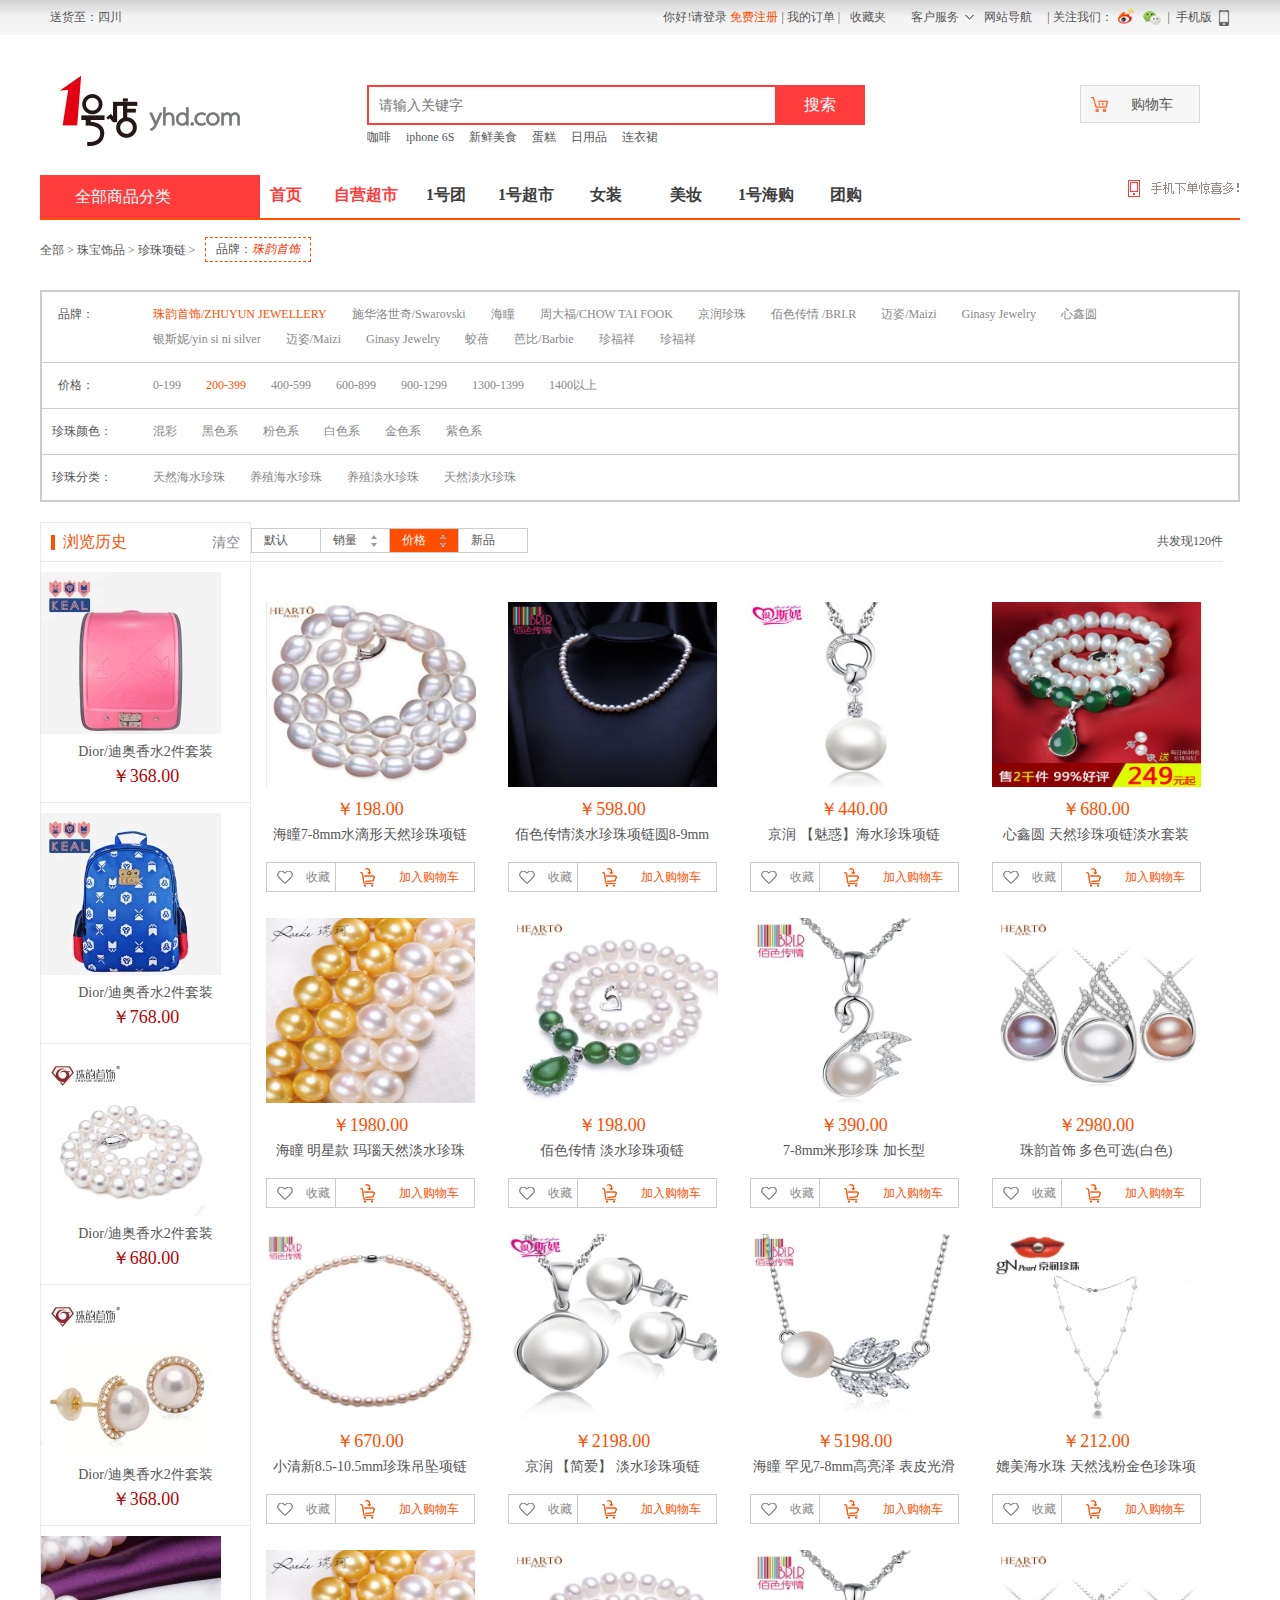
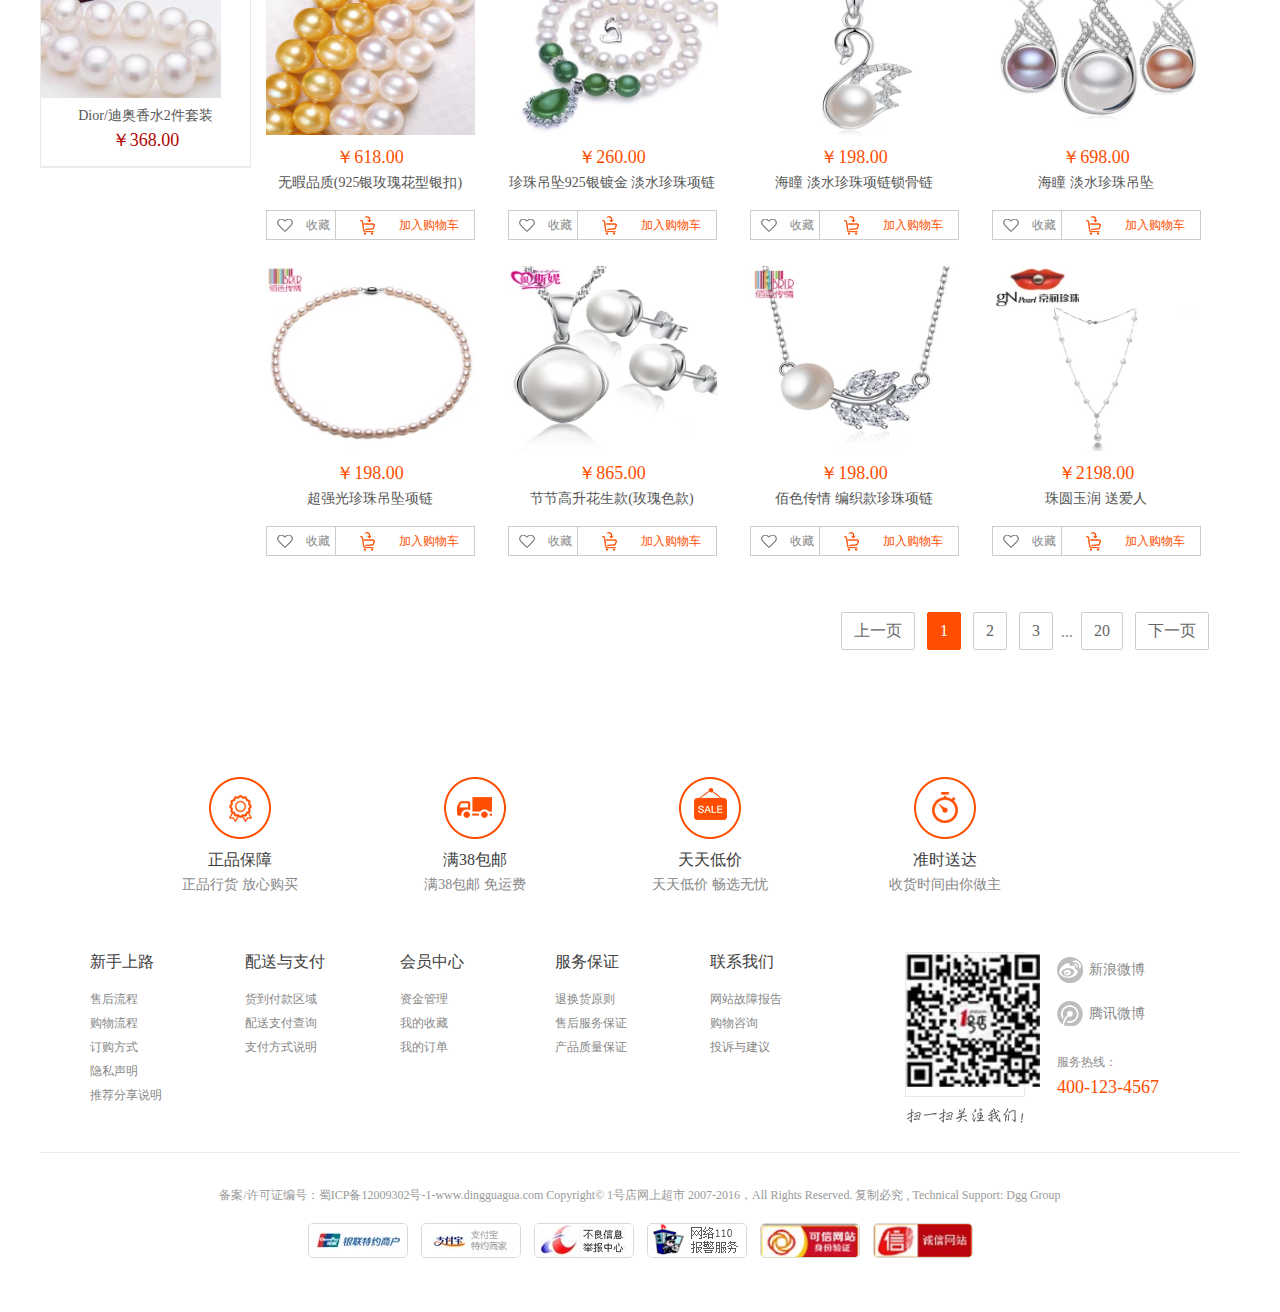
<file: CategoryList.html>
<!DOCTYPE html>
<html>
<head lang="en">
    <meta charset="UTF-8">
    <link type="text/css" rel="stylesheet" href="css/style.css"/>
    <title>珍珠项链 1号店</title>
    <script src="./js/jquery.min.js"></script>
    <script src="./js/CategoryList.js"></script>
</head>
<body>
<!--网页头部-->
<header>
    <div class="soubg">
        <div class="sou fl">
            <div class="s_city_b">
                <span>送货至：四川</span>
            </div>
        </div>
        <div class="fr top_right">
            <div class="fl">
                你好!请<a href="#">登录</a>
                <a href="#" style="color:#ff4e00;">免费注册</a>&nbsp;|&nbsp;<a href="#">我的订单</a>&nbsp;|
            </div>
            <ul class="ss">
                <li class="ss_list">
                    <a href="#">收藏夹</a>
                </li>
                <li class="ss_list ss_listBg">
                    <a href="#">客户服务</a>

                    <div class="ss_list_bg">
                        <div class="ss_list_c">
                            <ul>
                                <li><a href="#">包裹跟踪</a></li>
                                <li><a href="#">常见问题</a></li>
                                <li><a href="#">在线退款</a></li>
                                <li><a href="#">在线投诉</a></li>
                                <li><a href="#">配送范围</a></li>
                            </ul>
                        </div>
                    </div>
                </li>
                <li class="ss_list">
                    <a href="#">网站导航</a>
                </li>
            </ul>
            <span class="fl">|&nbsp;关注我们：</span>
                <span class="s_sh">
                    <a href="#" class="sh1">新浪</a>
                    <a href="#" class="sh2">微信</a>
                </span>
                <span class="fr">|&nbsp;
                    <a href="#">手机版&nbsp;
                        <img src="images/s_tel.png" align="absmiddle"/>
                    </a>
                </span>
        </div>
    </div>

    <div class="top">
        <div class="logo">
            <a href="#">
                <img src="images/logo.png"/>
            </a>
        </div>
        <div class="search">
            <form>
                <input type="search" value="" placeholder="请输入关键字" class="s_ipt"/>
                <input type="submit" value="搜索" class="s_btn"/>
            </form>
            <div class="fl">
                <a href="#">咖啡</a>
                <a href="#">iphone 6S</a>
                <a href="#">新鲜美食</a>
                <a href="#">蛋糕</a>
                <a href="#">日用品</a>
                <a href="#">连衣裙</a>
            </div>
        </div>
        <div class="i_car">
            <div class="car_t">购物车</div>
            <div class="last">
                <div class="noshop">
                    <img src="images/icon_tips2.png" alt=""/>
                    <h3>你的1号店购物车还是空的</h3>
                </div>
                <div class="shop">
                    <ul>
                        <li >
                            <h4>1号店满199减100 <span class="J_count">共1件商品</span></h4>
                            <div class="clear">
                                <div class="shopImg">
                                    <img src="images/shop1.png" alt=""/>
                                </div>
                                <div class="shopText">
                                    <div class="clear">
                                        <h5>宝贝许愿坊 童装女装套装 </h5>
                                        <a href="#" class="close J_btnDelete">X</a>
                                    </div>
                                    <p>深蓝 140码</p>
                                    <div class="clear">
                                        <div class="plush">
                                            <span class="J_btnDelCount">-</span>
                                            <input class="J_inputCount" type="text" value="1"/>
                                            <span class="J_btnAddCount">+</span>
                                        </div>
                                        <strong class="J_smallTotalPrice">￥190</strong>
                                    </div>
                                </div>
                            </div>
                            <p>参加一项促销，节约成本￥100</p>
                        </li>
                        <li >
                            <h4>1号店 <span class="J_count">共1件商品</span></h4>
                            <div class="clear">
                                <div class="shopImg">
                                    <img src="images/shop2.png" alt=""/>
                                </div>
                                <div class="shopText">
                                    <div class="clear">
                                        <h5>亨氏 乐维滋清乐2+2果汁 </h5>
                                        <a href="#" class="close J_btnDelete">X</a>
                                    </div>
                                    <p>草莓山楂枸杞</p>
                                    <div class="clear">
                                        <div class="plush">
                                            <span class="J_btnDelCount">-</span>
                                            <input class="J_inputCount" type="text" value="1"/>
                                            <span class="J_btnAddCount">+</span>
                                        </div>
                                        <strong class="J_smallTotalPrice">￥5.8</strong>
                                    </div>
                                </div>
                            </div>
                        </li>
                        <li >
                            <h4>珠韵首饰旗舰店 <span class="J_count">共1件商品</span></h4>
                            <div class="clear">
                                <div class="shopImg">
                                    <img src="images/shop3.png" alt=""/>
                                </div>
                                <div class="shopText">
                                    <div class="clear">
                                        <h5>珠韵首饰 大粒径 9.5-10.5mm近圆白色淡水珍珠项链 送妈妈白色45CM</h5>
                                        <a href="#" class="close J_btnDelete">X</a>
                                    </div>
                                    <p>淡水白色近圆珍珠</p>
                                    <div class="clear">
                                        <div class="plush">
                                            <span class="J_btnDelCount">-</span>
                                            <input class="J_inputCount" type="text" value="1"/>
                                            <span class="J_btnAddCount">+</span>
                                        </div>
                                        <strong class="J_smallTotalPrice">¥758 </strong>
                                    </div>
                                </div>
                            </div>
                            <p>全场包邮</p>
                        </li>
                    </ul>
                    <div class="option"><a href="#">意见反馈</a></div>
                    <div class="buy">
                        <p>合计 <span class="J_totalPrice">￥300.8</span></p>
                        <a href="#">立即结算 <span class="J_totalCount">(3)</span></a>
                    </div>
                </div>
            </div>
        </div>
    </div>
</header>
<!--网页主体内容-->
<section class="center">
    <!--Begin Menu Begin-->
    <div class="menu_bg">
        <div class="menu">
            <!--Begin 商品分类详情 Begin-->
            <nav class="nav">
                <div class="nav_t">全部商品分类</div>
            </nav>
            <!--End 商品分类详情 End-->
            <nav>
                <ul class="menu_r">
                    <li class="active"><a href="">首页</a></li>
                    <li class="active"><a href="">自营超市</a></li>
                    <li><a href="">1号团</a></li>
                    <li><a href="">1号超市</a></li>
                    <li><a href="">女装</a></li>
                    <li><a href="">美妆</a></li>
                    <li><a href="">1号海购</a></li>
                    <li><a href="">团购</a></li>
                </ul>
            </nav>
            <a href="#" class="m_ad"><img src="images/phone.png" alt=""/></a>
        </div>
    </div>
    <!--End Menu End-->
    <div class="i_bg">
        <div class="postion">
            <span class="fl">全部 > 珠宝饰品 > 珍珠项链 > </span>
        <span class="n_ch">
            <span class="fl">品牌：<i>珠韵首饰</i></span>
        </span>
        </div>
        <!--Begin 筛选条件 Begin-->
        <div class="content ">
            <table border="0" class="choice">
                <tr>
                    <td width="70">&nbsp; 品牌：</td>
                    <td class="td_a">
                        <a href="#" class="now">珠韵首饰/ZHUYUN JEWELLERY</a>
                        <a href="#">施华洛世奇/Swarovski</a>
                        <a href="#">海瞳</a>
                        <a href="#">周大福/CHOW TAI FOOK</a>
                        <a href="#">京润珍珠</a>
                        <a href="#">佰色传情 /BRI.R</a>
                        <a href="#">迈姿/Maizi</a>
                        <a href="#">Ginasy Jewelry</a>
                        <a href="#">心鑫圆</a>
                        <a href="#">银斯妮/yin si ni silver</a>
                        <a href="#">迈姿/Maizi</a>
                        <a href="#">Ginasy Jewelry</a>
                        <a href="#">蛟蓓</a>
                        <a href="#">芭比/Barbie</a>
                        <a href="#">珍福祥</a>
                        <a href="#">珍福祥</a>
                    </td>
                </tr>
                <tr>
                    <td>&nbsp; 价格：</td>
                    <td class="td_a">
                        <a href="#">0-199</a>
                        <a href="#" class="now">200-399</a>
                        <a href="#">400-599</a>
                        <a href="#">600-899</a>
                        <a href="#">900-1299</a>
                        <a href="#">1300-1399</a>
                        <a href="#">1400以上</a>
                    </td>
                </tr>
                <tr>
                    <td>珍珠颜色：</td>
                    <td class="td_a">
                        <a href="#">混彩</a>
                        <a href="#">黑色系</a>
                        <a href="#">粉色系</a>
                        <a href="#">白色系</a>
                        <a href="#">金色系</a>
                        <a href="#">紫色系</a>
                    </td>
                </tr>
                <tr>
                    <td>珍珠分类：</td>
                    <td class="td_a">
                        <a href="#">天然海水珍珠</a>
                        <a href="#">养殖海水珍珠</a>
                        <a href="#">养殖淡水珍珠</a>
                        <a href="#">天然淡水珍珠</a>
                    </td>
                </tr>
            </table>
        </div>
        <!--End 筛选条件 End-->

        <div class="content ">
            <div class="l_history">
                <div class="his_t">
                    <span class="fl">浏览历史</span>
                    <span class="fr"><a href="#">清空</a></span>
                </div>
                <ul>
                    <li>
                        <div class="img"><a href="#"><img src="images/his_1.jpg" /></a></div>
                        <div class="name"><a href="#">Dior/迪奥香水2件套装</a></div>
                        <div class="price">
                            <span>￥368.00</span>
                        </div>
                    </li>
                    <li>
                        <div class="img"><a href="#"><img src="images/his_2.jpg" /></a></div>
                        <div class="name"><a href="#">Dior/迪奥香水2件套装</a></div>
                        <div class="price">
                            <span>￥768.00</span>
                        </div>
                    </li>
                    <li>
                        <div class="img"><a href="#"><img src="images/his_3.jpg" /></a></div>
                        <div class="name"><a href="#">Dior/迪奥香水2件套装</a></div>
                        <div class="price">
                            <span>￥680.00</span>
                        </div>
                    </li>
                    <li>
                        <div class="img"><a href="#"><img src="images/his_4.jpg" /></a></div>
                        <div class="name"><a href="#">Dior/迪奥香水2件套装</a></div>
                        <div class="price">
                            <span>￥368.00</span>
                        </div>
                    </li>
                    <li>
                        <div class="img"><a href="#"><img src="images/his_5.jpg" /></a></div>
                        <div class="name"><a href="#">Dior/迪奥香水2件套装</a></div>
                        <div class="price">
                            <span>￥368.00</span>
                        </div>
                    </li>
                </ul>
            </div>
            <div class="l_list">
                <div class="list_t">
            	<span class="fl list_or">
                	<a href="#">默认</a>
                    <a href="#">
                        <span class="fl">销量</span>
                        <span class="i_up">销量从低到高显示</span>
                        <span class="i_down">销量从高到低显示</span>
                    </a>
                    <a href="#" id="sortPrice"  class="now">
                        <span class="fl" data-key="0">价格</span>
                        <span class="i_up" data-key="1">价格从低到高显示</span>
                        <span class="i_down" data-key="2">价格从高到低显示</span>
                    </a>
                    <a href="#">新品</a>
                </span>
                    <span class="fr">共发现120件</span>
                </div>
                <div class="list_c">

                    <ul class="cate_list">
                        <li>
                            <div class="img"><a href="#"><img src="images/per_1.jpg" width="210" height="185"/></a></div>
                            <div class="price">
                                <span>￥198.00</span>
                            </div>
                            <div class="name"><a href="#">海瞳7-8mm水滴形天然珍珠项链</a></div>
                            <div class="carbg">
                                <a href="#" class="ss">收藏</a>
                                <a href="#" class="j_car">加入购物车</a>
                            </div>
                        </li>
                        <li>
                            <div class="img"><a href="#"><img src="images/per_2.jpg" width="210" height="185"/></a></div>
                            <div class="price">
                                <span>￥598.00</span>
                            </div>
                            <div class="name"><a href="#">佰色传情淡水珍珠项链圆8-9mm</a></div>
                            <div class="carbg">
                                <a href="#" class="ss">收藏</a>
                                <a href="#" class="j_car">加入购物车</a>
                            </div>
                        </li>
                        <li>
                            <div class="img"><a href="#"><img src="images/per_3.jpg" width="210" height="185"/></a></div>
                            <div class="price">
                                <span>￥440.00</span>
                            </div>
                            <div class="name"><a href="#">京润 【魅惑】海水珍珠项链</a></div>
                            <div class="carbg">
                                <a href="#" class="ss">收藏</a>
                                <a href="#" class="j_car">加入购物车</a>
                            </div>
                        </li>
                        <li>
                            <div class="img"><a href="#"><img src="images/per_4.jpg" width="210" height="185"/></a></div>
                            <div class="price">
                                <span>￥680.00</span>
                            </div>
                            <div class="name"><a href="#">心鑫圆 天然珍珠项链淡水套装</a></div>
                            <div class="carbg">
                                <a href="#" class="ss">收藏</a>
                                <a href="#" class="j_car">加入购物车</a>
                            </div>
                        </li>
                        <li>
                            <div class="img"><a href="#"><img src="images/per_5.jpg" width="210" height="185"/></a></div>
                            <div class="price">
                                <span>￥1980.00</span>
                            </div>
                            <div class="name"><a href="#">海瞳 明星款 玛瑙天然淡水珍珠</a></div>
                            <div class="carbg">
                                <a href="#" class="ss">收藏</a>
                                <a href="#" class="j_car">加入购物车</a>
                            </div>
                        </li>
                        <li>
                            <div class="img"><a href="#"><img src="images/per_6.jpg" width="210" height="185"/></a></div>
                            <div class="price">
                                <span>￥198.00</span>
                            </div>
                            <div class="name"><a href="#">佰色传情 淡水珍珠项链 </a></div>
                            <div class="carbg">
                                <a href="#" class="ss">收藏</a>
                                <a href="#" class="j_car">加入购物车</a>
                            </div>
                        </li>
                        <li>
                            <div class="img"><a href="#"><img src="images/per_7.jpg" width="210" height="185"/></a></div>
                            <div class="price">
                                <span>￥390.00</span>
                            </div>
                            <div class="name"><a href="#">7-8mm米形珍珠 加长型 </a></div>
                            <div class="carbg">
                                <a href="#" class="ss">收藏</a>
                                <a href="#" class="j_car">加入购物车</a>
                            </div>
                        </li>
                        <li>
                            <div class="img"><a href="#"><img src="images/per_8.jpg" width="210" height="185"/></a></div>
                            <div class="price">
                                <span>￥2980.00</span>
                            </div>
                            <div class="name"><a href="#">珠韵首饰 多色可选(白色)</a></div>
                            <div class="carbg">
                                <a href="#" class="ss">收藏</a>
                                <a href="#" class="j_car">加入购物车</a>
                            </div>
                        </li>
                        <li>
                            <div class="img"><a href="#"><img src="images/per_9.jpg" width="210" height="185"/></a></div>
                            <div class="price">
                                <span>￥670.00</span>
                            </div>
                            <div class="name"><a href="#">小清新8.5-10.5mm珍珠吊坠项链正圆饰品</a></div>
                            <div class="carbg">
                                <a href="#" class="ss">收藏</a>
                                <a href="#" class="j_car">加入购物车</a>
                            </div>
                        </li>
                        <li>
                            <div class="img"><a href="#"><img src="images/per_10.jpg" width="210" height="185"/></a></div>
                            <div class="price">
                                <span>￥2198.00</span>
                            </div>
                            <div class="name"><a href="#">京润 【简爱】 淡水珍珠项链</a></div>
                            <div class="carbg">
                                <a href="#" class="ss">收藏</a>
                                <a href="#" class="j_car">加入购物车</a>
                            </div>
                        </li>
                        <li>
                            <div class="img"><a href="#"><img src="images/per_11.jpg" width="210" height="185"/></a></div>
                            <div class="price">
                                <span>￥5198.00</span>
                            </div>
                            <div class="name"><a href="#">
                                海瞳 罕见7-8mm高亮泽 表皮光滑 </a></div>
                            <div class="carbg">
                                <a href="#" class="ss">收藏</a>
                                <a href="#" class="j_car">加入购物车</a>
                            </div>
                        </li>
                        <li>
                            <div class="img"><a href="#"><img src="images/per_12.jpg" width="210" height="185"/></a></div>
                            <div class="price">
                                <span>￥212.00</span>
                            </div>
                            <div class="name"><a href="#"> 媲美海水珠 天然浅粉金色珍珠项链</a></div>
                            <div class="carbg">
                                <a href="#" class="ss">收藏</a>
                                <a href="#" class="j_car">加入购物车</a>
                            </div>
                        </li>
                        <li>
                            <div class="img"><a href="#"><img src="images/per_5.jpg" width="210" height="185"/></a></div>
                            <div class="price">
                                <span>￥618.00</span>
                            </div>
                            <div class="name"><a href="#">无暇品质(925银玫瑰花型银扣)</a></div>
                            <div class="carbg">
                                <a href="#" class="ss">收藏</a>
                                <a href="#" class="j_car">加入购物车</a>
                            </div>
                        </li>
                        <li>
                            <div class="img"><a href="#"><img src="images/per_6.jpg" width="210" height="185"/></a></div>
                            <div class="price">
                                <span>￥260.00</span>
                            </div>
                            <div class="name"><a href="#">珍珠吊坠925银镀金 淡水珍珠项链锁骨链</a></div>
                            <div class="carbg">
                                <a href="#" class="ss">收藏</a>
                                <a href="#" class="j_car">加入购物车</a>
                            </div>
                        </li>
                        <li>
                            <div class="img"><a href="#"><img src="images/per_7.jpg" width="210" height="185"/></a></div>
                            <div class="price">
                                <span>￥198.00</span>
                            </div>
                            <div class="name"><a href="#">海瞳 淡水珍珠项链锁骨链</a></div>
                            <div class="carbg">
                                <a href="#" class="ss">收藏</a>
                                <a href="#" class="j_car">加入购物车</a>
                            </div>
                        </li>
                        <li>
                            <div class="img"><a href="#"><img src="images/per_8.jpg" width="210" height="185"/></a></div>
                            <div class="price">
                                <span>￥698.00</span>
                            </div>
                            <div class="name"><a href="#">海瞳 淡水珍珠吊坠</a></div>
                            <div class="carbg">
                                <a href="#" class="ss">收藏</a>
                                <a href="#" class="j_car">加入购物车</a>
                            </div>
                        </li>
                        <li>
                            <div class="img"><a href="#"><img src="images/per_9.jpg" width="210" height="185"/></a></div>
                            <div class="price">
                                <span>￥198.00</span>
                            </div>
                            <div class="name"><a href="#"> 超强光珍珠吊坠项链</a></div>
                            <div class="carbg">
                                <a href="#" class="ss">收藏</a>
                                <a href="#" class="j_car">加入购物车</a>
                            </div>
                        </li>
                        <li>
                            <div class="img"><a href="#"><img src="images/per_10.jpg" width="210" height="185"/></a></div>
                            <div class="price">
                                <span>￥865.00</span>
                            </div>
                            <div class="name"><a href="#"> 节节高升花生款(玫瑰色款)</a></div>
                            <div class="carbg">
                                <a href="#" class="ss">收藏</a>
                                <a href="#" class="j_car">加入购物车</a>
                            </div>
                        </li>
                        <li>
                            <div class="img"><a href="#"><img src="images/per_11.jpg" width="210" height="185"/></a></div>
                            <div class="price">
                                <span>￥198.00</span>
                            </div>
                            <div class="name"><a href="#">佰色传情 编织款珍珠项链</a></div>
                            <div class="carbg">
                                <a href="#" class="ss">收藏</a>
                                <a href="#" class="j_car">加入购物车</a>
                            </div>
                        </li>
                        <li>
                            <div class="img"><a href="#"><img src="images/per_12.jpg" width="210" height="185"/></a></div>
                            <div class="price">
                                <span>￥2198.00</span>
                            </div>
                            <div class="name"><a href="#">珠圆玉润 送爱人 </a></div>
                            <div class="carbg">
                                <a href="#" class="ss">收藏</a>
                                <a href="#" class="j_car">加入购物车</a>
                            </div>
                        </li>
                    </ul>

                    <div class="pages">
                        <a href="#" class="p_pre">上一页</a>
                        <a href="#" class="cur">1</a>
                        <a href="#">2</a>
                        <a href="#">3</a>
                        <span>...</span>
                        <a href="#">20</a>
                        <a href="#" class="p_pre">下一页</a>
                    </div>


                </div>
            </div>
        </div>
    </div>
</section>
<!--网页底部-->
<footer class="center">
    <!-- Footer -->
    <div class="b_btm_bg b_btm_c">
        <ul class="b_btm">
            <li>
                <a><img src="images/b1.png" width="62" height="62"/></a>
                <div><h2>正品保障</h2>正品行货 放心购买</div>
            </li>
            <li >
                <a><img src="images/b2.png" width="62" height="62"/></a>
                <div><h2>满38包邮</h2>满38包邮 免运费</div>
            </li>
            <li>
                <a><img src="images/b3.png" width="62" height="62"/></a>
                <div><h2>天天低价</h2>天天低价 畅选无忧</div>
            </li>
            <li>
                <a><img src="images/b4.png" width="62" height="62"/></a>
                <div><h2>准时送达</h2>收货时间由你做主</div>
            </li>
        </ul>
    </div>
    <div class="b_nav">
        <dl>
            <dt><a href="#">新手上路</a></dt>
            <dd><a href="#">售后流程</a></dd>
            <dd><a href="#">购物流程</a></dd>
            <dd><a href="#">订购方式</a></dd>
            <dd><a href="#">隐私声明</a></dd>
            <dd><a href="#">推荐分享说明</a></dd>
        </dl>
        <dl>
            <dt><a href="#">配送与支付</a></dt>
            <dd><a href="#">货到付款区域</a></dd>
            <dd><a href="#">配送支付查询</a></dd>
            <dd><a href="#">支付方式说明</a></dd>
        </dl>
        <dl>
            <dt><a href="#">会员中心</a></dt>
            <dd><a href="#">资金管理</a></dd>
            <dd><a href="#">我的收藏</a></dd>
            <dd><a href="#">我的订单</a></dd>
        </dl>
        <dl>
            <dt><a href="#">服务保证</a></dt>
            <dd><a href="#">退换货原则</a></dd>
            <dd><a href="#">售后服务保证</a></dd>
            <dd><a href="#">产品质量保证</a></dd>
        </dl>
        <dl>
            <dt><a href="#">联系我们</a></dt>
            <dd><a href="#">网站故障报告</a></dd>
            <dd><a href="#">购物咨询</a></dd>
            <dd><a href="#">投诉与建议</a></dd>
        </dl>
        <div class="b_tel_bg">
            <a href="#" class="b_sh1">新浪微博</a>
            <a href="#" class="b_sh2">腾讯微博</a>

            <p>
                服务热线：<br/>
                <span>400-123-4567</span>
            </p>
        </div>
        <div class="b_er">
            <div class="b_er_c"><img src="images/er.gif" /></div>
            <img src="images/ss.png"/>
        </div>
    </div>
    <div class="btmbg">
        <div class="btm">
            备案/许可证编号：蜀ICP备12009302号-1-www.dingguagua.com Copyright© 1号店网上超市 2007-2016，All Rights Reserved. 复制必究 ,
            Technical Support: Dgg Group <br/>
            <img src="images/b_1.gif"/>
            <img src="images/b_2.gif"/>
            <img src="images/b_3.gif"/>
            <img src="images/b_4.gif"/>
            <img src="images/b_5.gif"/>
            <img src="images/b_6.gif"/>
        </div>
    </div>
    <!--Footer -->
</footer>

</body>
</html>
</file>
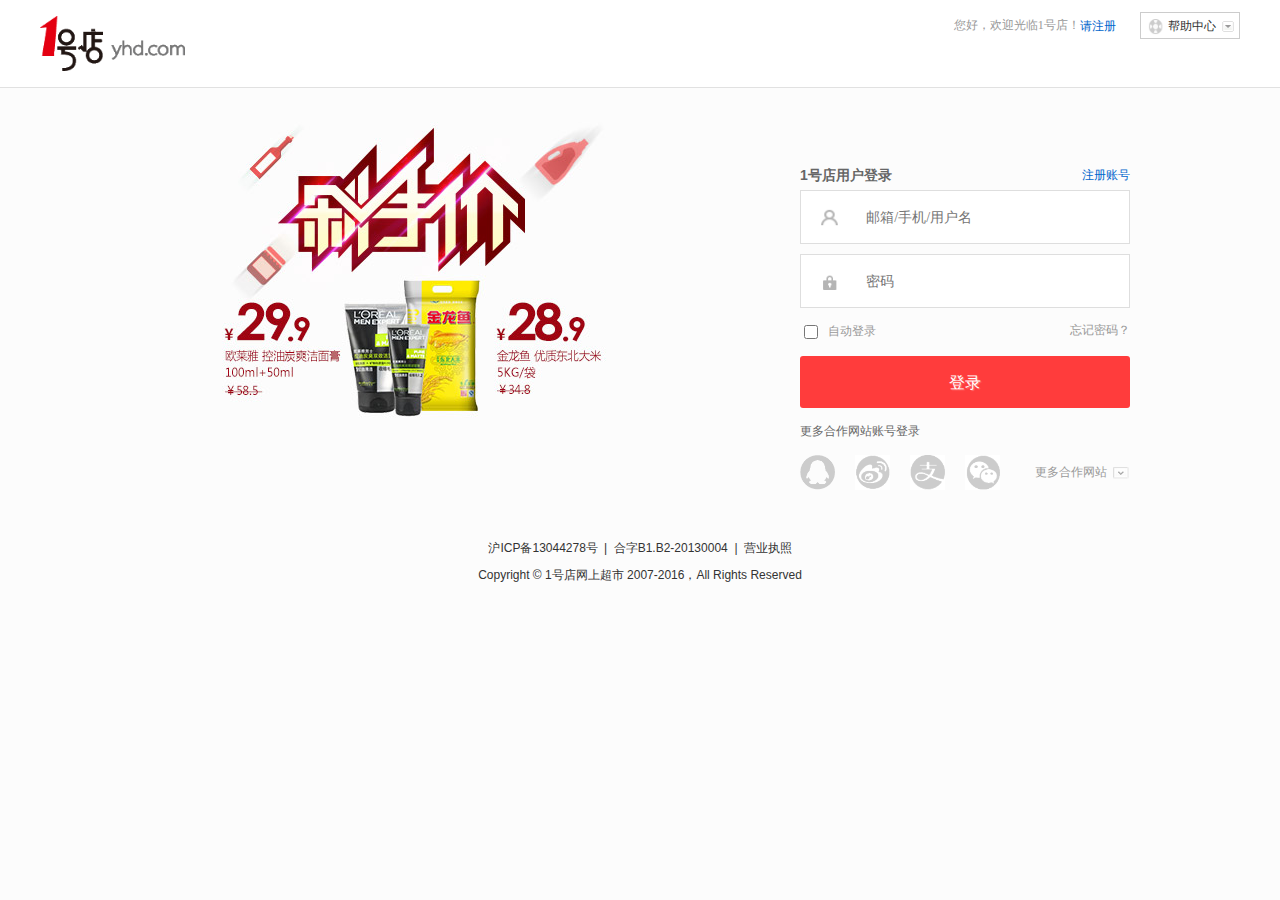
<file: loadpage.html>
<!DOCTYPE html>
<html lang="en">
<head>
	<meta charset="UTF-8">
	<title>登录</title>
	<link rel="stylesheet" href="css/base.css">
	<link rel="stylesheet" href="css/load.css">
	<script src="./js/jquery.min.js"></script>
	<script src="./js/loadpage.js"></script>
	<style>
		#msg {
		  width: 300px;
		  height: 100px;
		  border-radius: 10px;
		  color: #fff;
		  background-color: rgba(0, 0, 0, .5);
		  position: fixed;
		  top: 15%;
		  left: 50%;
		  transform: translateX(-50%);
		  text-align: center;
		  line-height: 100px;
		}
	  </style>
</head>
<body>
	<header id="headNav">
		<div class="innerNav cf">
			<a class="fl" href="#"><img src="images/loginlogo.jpg" alt=""/></a>
			<div class="headFont fr">
				<span>您好，欢迎光临1号店！<a href="registerpage.html">请注册</a></span>
				<a class="helpLink" href="#"><i class="runbun"></i>帮助中心<i class="turnb"></i></a>
			</div>
			<div class="outHelp">
				<ul class="helpYou" style="display: none;">
					<li><a href="#">包裹跟踪</a></li>
					<li><a href="#">常见问题</a></li>
					<li><a href="#">在线退换货</a></li>
					<li><a href="#">在线投诉</a></li>
					<li><a href="#">配送范围</a></li>
				</ul>
			</div>
		</div>
	</header>
	<section id="secBody">
		<form action="#" id="loadForm">
			<div class="innerBody cf">
				<img class="fl" src="images/loadimg.jpg" alt=""/>
				<div class="tableWrap fr">
					<div class="tableTap cf">
						<h3 class="fl">1号店用户登录</h3>
						<a class="fr" href="#">注册账号</a>
					</div>
					<div class="tableItem">
						<i class="userHead"></i>
						<!--邮箱、以13、15、18开头的电话或者是2~4个汉字-->
						<input type="text" id="username" name="userName" placeholder="邮箱/手机/用户名" required
							   pattern="[a-zA-Z0-9]{1,10}@[a-zA-Z0-9]{1,5}\.[a-zA-Z0-9]{1,5}|^1[3578]\d{9}$|^[\u4e00-\u9fa5]{2,4}$"/>
					</div>
					<div class="tableItem">
						<i class="userLock"></i>
						<input type="password" id="pwd" name="password" placeholder="密码" required pattern="^\w{6,10}$"/>
					</div>
					<div class="tableAuto cf">
						<a class="autoMatic fl" href="#"><input class="loadGiet"  type="checkbox"/>自动登录</a>
						<a class="fr" href="#">忘记密码？</a>
					</div>
					<!--<button class="tableBtn">登录</button>-->
					<button class="tableBtn" >登录</button>
					<h2 class="moreWeb">更多合作网站账号登录</h2>
					<div class="outType cf">
						<ul class="loadType cf">
							<li class="fl"><a href="#"></a></li>
							<li class="fl"><a href="#"></a></li>
							<li class="fl"><a href="#"></a></li>
							<li class="fl"><a href="#"></a></li>
							<li class="loadMore fr">更多合作网站<i></i></li>
						</ul>
					</div>
					<ul class="typeWeb cf">
						<li class="fl"><i></i><a href="#">百度</a></li>
						<li class="fl"><i></i><a href="#">百度</a></li>
						<li class="fl"><i></i><a href="#">百度</a></li>
						<li class="fl"><i></i><a href="#">百度</a></li>
						<li class="fl"><i></i><a href="#">百度</a></li>
					</ul>
				</div>
			</div>
		</form>
	</section>
	<footer id="footNav">
		<p><a href="#">沪ICP备13044278号</a>|&nbsp;&nbsp;合字B1.B2-20130004&nbsp;&nbsp;|<a href="#">营业执照</a></p>
		<p>Copyright © 1号店网上超市 2007-2016，All Rights Reserved</p>
	</footer>
	<div id="msg" hidden></div>
</body>
</html>
</file>
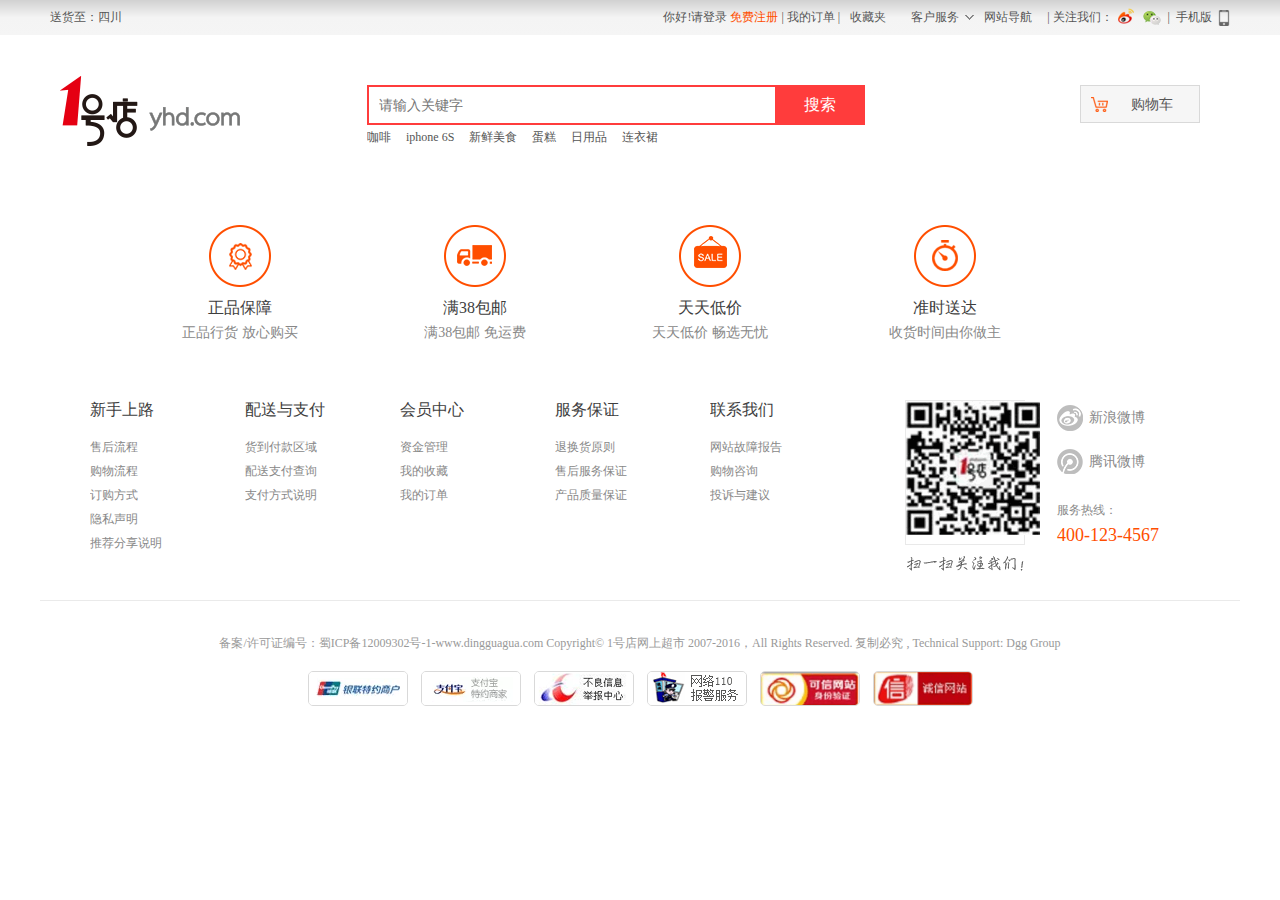
<file: public.html>
<!DOCTYPE html>
<html>
<head lang="en">
    <meta charset="UTF-8">
    <title>一号店</title>
    <link type="text/css" rel="stylesheet" href="css/style.css"/>

</head>
<body>
<!--网页头部-->
<header>
    <div class="soubg">
        <div class="sou fl">
            <div class="s_city_b">
                <span>送货至：四川</span>
            </div>
        </div>
        <div class="fr top_right">
            <div class="fl">
                你好!请<a href="#">登录</a>
                <a href="#" style="color:#ff4e00;">免费注册</a>&nbsp;|&nbsp;<a href="#">我的订单</a>&nbsp;|
            </div>
            <ul class="ss">
                <li class="ss_list">
                    <a href="#">收藏夹</a>
                </li>
                <li class="ss_list ss_listBg">
                    <a href="#">客户服务</a>

                    <div class="ss_list_bg">
                        <div class="ss_list_c">
                            <ul>
                                <li><a href="#">客户服务</a></li>
                                <li><a href="#">客户服务</a></li>
                                <li><a href="#">客户服务</a></li>
                            </ul>
                        </div>
                    </div>
                </li>
                <li class="ss_list">
                    <a href="#">网站导航</a>
                </li>
            </ul>
            <span class="fl">|&nbsp;关注我们：</span>
                <span class="s_sh">
                    <a href="#" class="sh1">新浪</a>
                    <a href="#" class="sh2">微信</a>
                </span>
                <span class="fr">|&nbsp;
                    <a href="#">手机版&nbsp;
                        <img src="images/s_tel.png" align="absmiddle"/>
                    </a>
                </span>
        </div>
    </div>

    <div class="top">
        <div class="logo">
            <a href="#">
                <img src="images/logo.png"/>
            </a>
        </div>
        <div class="search">
            <form>
                <input type="search" value="" placeholder="请输入关键字" class="s_ipt"/>
                <input type="submit" value="搜索" class="s_btn"/>
            </form>
            <div class="fl">
                <a href="#">咖啡</a>
                <a href="#">iphone 6S</a>
                <a href="#">新鲜美食</a>
                <a href="#">蛋糕</a>
                <a href="#">日用品</a>
                <a href="#">连衣裙</a>
            </div>
        </div>
        <div class="i_car">
            <div class="car_t">购物车</div>
        </div>
    </div>
</header>

<!--网页底部-->
<footer class="center">
    <!-- Footer -->
    <div class="b_btm_bg b_btm_c">
        <ul class="b_btm">
            <li>
                <a><img src="images/b1.png" width="62" height="62"/></a>
                <div><h2>正品保障</h2>正品行货 放心购买</div>
            </li>
            <li >
                <a><img src="images/b2.png" width="62" height="62"/></a>
                <div><h2>满38包邮</h2>满38包邮 免运费</div>
            </li>
            <li>
                <a><img src="images/b3.png" width="62" height="62"/></a>
                <div><h2>天天低价</h2>天天低价 畅选无忧</div>
            </li>
            <li>
                <a><img src="images/b4.png" width="62" height="62"/></a>
                <div><h2>准时送达</h2>收货时间由你做主</div>
            </li>
        </ul>
    </div>
    <div class="b_nav">
        <dl>
            <dt><a href="#">新手上路</a></dt>
            <dd><a href="#">售后流程</a></dd>
            <dd><a href="#">购物流程</a></dd>
            <dd><a href="#">订购方式</a></dd>
            <dd><a href="#">隐私声明</a></dd>
            <dd><a href="#">推荐分享说明</a></dd>
        </dl>
        <dl>
            <dt><a href="#">配送与支付</a></dt>
            <dd><a href="#">货到付款区域</a></dd>
            <dd><a href="#">配送支付查询</a></dd>
            <dd><a href="#">支付方式说明</a></dd>
        </dl>
        <dl>
            <dt><a href="#">会员中心</a></dt>
            <dd><a href="#">资金管理</a></dd>
            <dd><a href="#">我的收藏</a></dd>
            <dd><a href="#">我的订单</a></dd>
        </dl>
        <dl>
            <dt><a href="#">服务保证</a></dt>
            <dd><a href="#">退换货原则</a></dd>
            <dd><a href="#">售后服务保证</a></dd>
            <dd><a href="#">产品质量保证</a></dd>
        </dl>
        <dl>
            <dt><a href="#">联系我们</a></dt>
            <dd><a href="#">网站故障报告</a></dd>
            <dd><a href="#">购物咨询</a></dd>
            <dd><a href="#">投诉与建议</a></dd>
        </dl>
        <div class="b_tel_bg">
            <a href="#" class="b_sh1">新浪微博</a>
            <a href="#" class="b_sh2">腾讯微博</a>

            <p>
                服务热线：<br/>
                <span>400-123-4567</span>
            </p>
        </div>
        <div class="b_er">
            <div class="b_er_c"><img src="images/er.gif" /></div>
            <img src="images/ss.png"/>
        </div>
    </div>
    <div class="btmbg">
        <div class="btm">
            备案/许可证编号：蜀ICP备12009302号-1-www.dingguagua.com Copyright© 1号店网上超市 2007-2016，All Rights Reserved. 复制必究 ,
            Technical Support: Dgg Group <br/>
            <img src="images/b_1.gif"/>
            <img src="images/b_2.gif"/>
            <img src="images/b_3.gif"/>
            <img src="images/b_4.gif"/>
            <img src="images/b_5.gif"/>
            <img src="images/b_6.gif"/>
        </div>
    </div>
    <!--Footer -->
</footer>

</body>
</html>
</file>
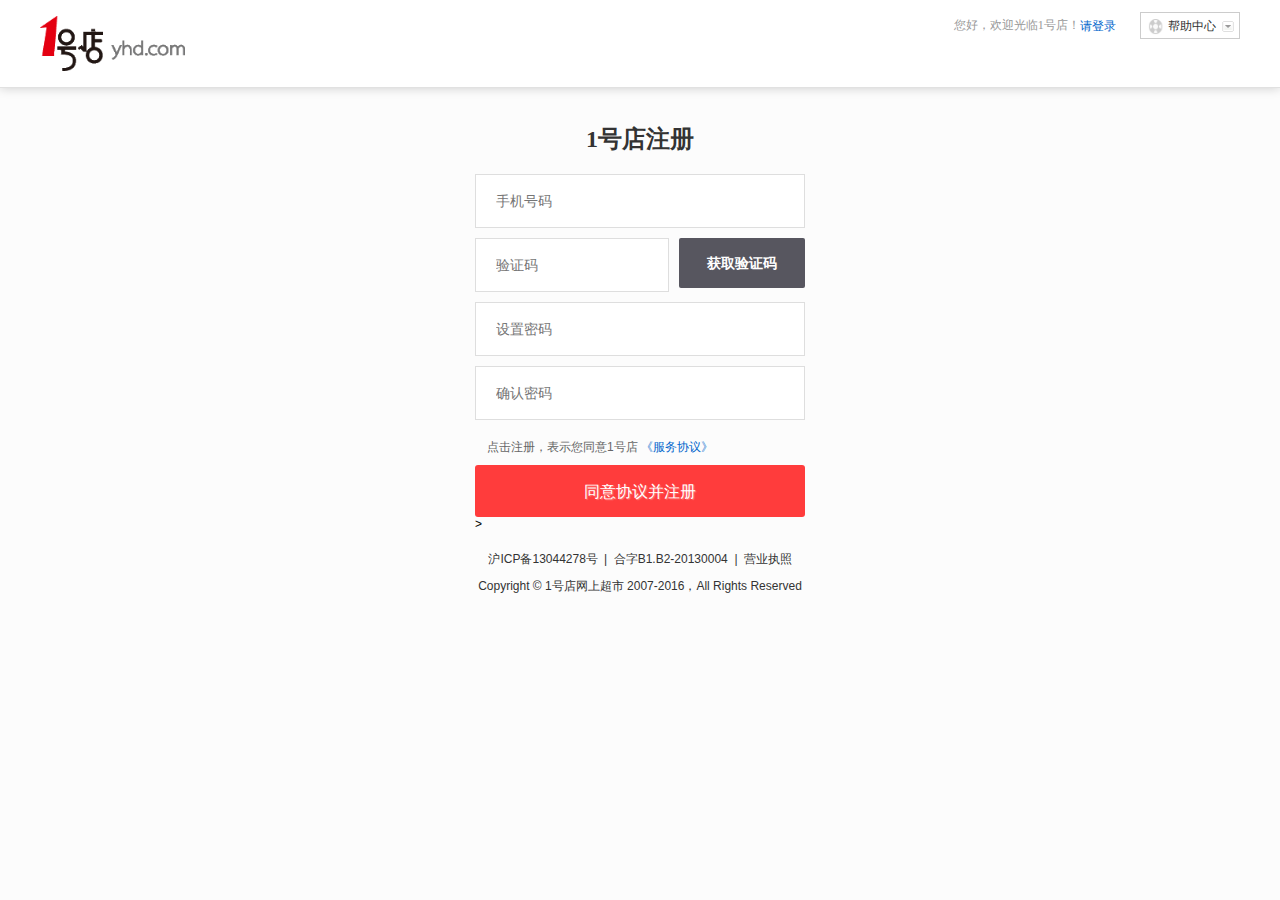
<file: registerpage.html>
<!DOCTYPE html>
<html>
<head lang="en">
	<meta charset="UTF-8">
	<title>注册</title>
	<link rel="stylesheet" href="css/base.css">
	<link rel="stylesheet" href="css/register.css">
	<script src="./js/jquery.min.js"></script>
	<script src="./js/registerpage.js"></script>
	<style>
	#msg {
      width: 300px;
      height: 100px;
      border-radius: 10px;
      color: #fff;
      background-color: rgba(0, 0, 0, .5);
      position: fixed;
      top: 15%;
      left: 50%;
      transform: translateX(-50%);
      text-align: center;
      line-height: 100px;
	  z-index: 11111111;
    }
	</style>
</head>
<body>
	<header id="headNav">
		<div class="innerNav cf">
			<a class="fl" href="#"><img src="images/loginlogo.jpg" alt=""></a>
			<div class="headFont fr">
				<span>您好，欢迎光临1号店！<a href="loadpage.html">请登录</a></span>
				<a class="helpLink" href="#"><i class="runbun"></i>帮助中心<i class="turnb"></i></a>
			</div>
			<div class="outHelp">
				<ul class="helpYou" style="display: none;">
					<li><a href="#">包裹跟踪</a></li>
					<li><a href="#">常见问题</a></li>
					<li><a href="#">在线退换货</a></li>
					<li><a href="#">在线投诉</a></li>
					<li><a href="#">配送范围</a></li>
				</ul>
			</div>
		</div>
	</header>
	<section id="secTab">
		<form action="#" id="registerForm">
			<div class="innerTab">
		<h2>1号店注册</h2>
		<div class="tableItem">
	        <input type="text" id="username" name="phone" required placeholder="手机号码" pattern="^1[3578]\d{9}$"/>
	    </div>
	    <div class="cf">
			<div class="tableItem onlyItem fl">
				<input class="yanzheng" type="text" name="yanzheng" placeholder="验证码" />
		    </div>
	    	<a class="tableText fr" href="#">获取验证码</a>
	    </div>
		<div class="tableItem">
	        <input type="password" name="password" required placeholder="设置密码"  pattern="^\w{6,10}$"/>
	    </div>
		<div class="tableItem">
	        <input type="password" id="pwd" name="rePassword" required placeholder="确认密码" pattern="^\w{6,10}$"/>
	    </div>
	    <p class="clickRegist">点击注册，表示您同意1号店 <a href="#">《服务协议》</a></p>
	    <button  class="tableBtn"   >同意协议并注册</button>>
	</div>
		</form>
	</section>
	<footer id="footNav">
		<p><a href="#">沪ICP备13044278号</a>|&nbsp;&nbsp;合字B1.B2-20130004&nbsp;&nbsp;|<a href="#">营业执照</a></p>
		<p>Copyright © 1号店网上超市 2007-2016，All Rights Reserved</p>
	</footer>
	<div id="msg" hidden></div>
</body>
</html>
</file>
<file: css/style.css>
﻿*{
    margin: 0;
    padding: 0;
}
body {
    font-size: 12px;
    line-height: 25px;
    color: #555555;
    margin: 0 auto;
}
a {
    color: #555555;
    text-decoration: none;
}
a:hover {
    color: #ff4e00;
}
img {
    border: 0;
}
ul, li, dl, dt, dd {
    list-style: none;
}
.fl {
    float: left;
}
.fr {
    float: right;
}
.clear:after{
    content: '';
    display: block;
    clear: both;
}
.center{
    width: 1200px;
    margin: 0 auto;
}


/*---------------header---------------*/
.soubg {
    width: 100%;
    min-width: 1200px;
    height: 35px;
    line-height: 35px;
    background: linear-gradient(to bottom, #d1d1d1,  #f4f4f4, #f5f5f5);
}
.sou{
    margin-left: 50px;
}
.top_right{
    margin-right: 50px;
}
.s_city_b {
    width: 150px;
    height: 35px;
    float: left;
}
.ss {
    /*width: 225px;*/
    height: 35px;
    float: left;
}
.ss_list {
    height: 35px;
    float: left;
    margin-left: 10px;
    padding-right: 15px;
    position: relative;
}
.ss_listBg{
    background: url(../images/t_arrow.gif) no-repeat right center;
}
/* .ss_list:hover .ss_list_bg {
    /*display: block;*/
/* } */ 
.ss_list_bg {
    width: 116px;
    overflow: hidden;
    position: absolute;
    left: 50%;
    top: 29px;
    margin-left: -58px;
    z-index: 900;
    display: none;
}
.ss_list_c {
    overflow: hidden;
    background-color: #FFF;
    margin-top: 6px;
    padding: 10px 0;
    border: 1px solid #cdcdcd;
}
.ss_list_c ul li {
    height: 25px;
    line-height: 25px;
    overflow: hidden;
    text-align: center;
}
.s_sh {
    width: 55px;
    height: 35px;
    overflow: hidden;
    float: left;
}
.s_sh a {
    width: 20px;
    height: 35px;
    line-height: 35px;
    overflow: hidden;
    float: left;
    display: inline;
    margin: 0 3px;
    text-indent: -9999em;
}
.s_sh a.sh1 {
    background: url(../images/sh1.png) no-repeat center 8px;
}
.s_sh a.sh2 {
    background: url(../images/sh2.png) no-repeat center center;
}
/*头部，logo和搜索*/
.top {
    width: 1200px;
    height: 140px;
}
.logo {
    width: 207px;
    height: 72px;
    overflow: hidden;
    float: left;
    display: inline;
    margin-top: 40px;
    margin-left: 60px;
    box-sizing: border-box;
}
.search {
    width: 520px;
    height: 65px;
    overflow: hidden;
    float: left;
    display: inline;
    margin-left: 100px;
    margin-top: 50px;
}
.s_ipt {
    width: 408px;
    height: 40px;
    line-height: 36px;
    overflow: hidden;
    color: #555555;
    font-size: 14px;
    float: left;
    padding: 0 10px;
    border: 2px solid #ff3c3c;
    border-right: 0;
}
.s_btn {
    width: 90px;
    height: 40px;
    line-height: 40px;
    background-color: #ff3c3c;
    color: #FFF;
    font-size: 16px;
    text-align: center;
    float: left;
    border: 0;
    cursor: pointer;
}
.search a {
    margin-right: 12px;
    display: inline-block;
}
.i_car {
    position: relative;
    height: 38px;
}
.car_t {
    width: 120px;
    height: 38px;
    line-height: 38px;
    background: #f6f6f6 url(../images/car.png) no-repeat 10px center;
    float: right;
    margin-top: 50px;
    border: 1px solid #d9d9d9;
    overflow: hidden;
    font-size: 14px;
    cursor: pointer;
    padding-left: 50px;
    box-sizing: border-box;
}
.car_t span {
    color: #ff3c3c;
}
/*购物车下拉菜单*/
.last{
    width: 300px;
    position: absolute;
    top: 88px;
    right: 0;
    background: #fff;
    min-height: 300px;
    z-index: 3;
    border-top: 5px solid red;
    box-shadow: 3px 3px  2px rgba(204, 204, 204, 0.51),-3px -3px  2px rgba(204, 204, 204, 0.51);
    display: none;
}
.noshop{
    display: none;
}
.noshop img{
    width: 30%;
    height: auto;
    margin-top: 20%;
    margin-left: 36%;
}
.noshop h3{
    text-align: center;
}
.shop{

}
.shop li{
    padding: 0 10px;
}
.shop li h4{
    height: 40px;
    line-height: 40px;
    background: #fafafa;
    border-top: 1px solid #e5e5e5;
    font-size: 14px;
}
.shop li h4 span{
    float: right;
    font-size: 12px;
    font-weight: normal;
}
.shopImg{
    float: left;
}
.shopText{
    float: left;
    margin-left: 10px;
}
.shopImg img{
    width: 90px;
    height: 90px;
}
.shopText p{
    line-height: 22px;
    margin-bottom: 4px;
}
.shopText h5{
    width: 156px;
    overflow: hidden;
    white-space: nowrap;
    text-overflow: ellipsis;
    float: left;
    line-height: 24px;
}
.close{
    /* float: right; */
    width: 20px;
    height: 20px;
    line-height: 20px;
    text-align: center;
    border-radius: 50%;
    display: inline-block;
    background: #ccc;
    color: #fff;
    margin-top: 4px;
    margin-left: 4px;
}
.shopText strong{
    float: right;
    color: #ff3c3c;
}

.close:hover{
    color: #fff;
    background: red;
}
.plush{
    height: 34px;
    line-height: 34px;
    float: left;
}
.plush input{
    width: 36px;
    height: 34px;
    line-height: 34px;
    border: 1px solid #cfcfcf;
    margin-top: -2px;
    text-align: center;
}
.plush span{
    display: inline-block;
    width: 28px;
    background: #f5f5f5;
    text-align: center;
    color: #000;
    font-weight: bold;
    cursor: pointer;
    border: 1px solid #cfcfcf;

}
.plush span:first-of-type{
    margin-right: -8px;
}
.plush span:last-of-type{
    margin-left: -8px;
}
.shop li>p{
    background: #fff9f3;
    padding-left: 10px;
}
.option{
    height: 38px;
    line-height: 38px;
    text-align: center;
}
.option a{
    color: #0000A8;

}
.buy{
    height: 70px;
    line-height: 70px;
    background: #f8f8f8;
    border: 1px solid #d0d6d6;
}
.buy p{
    float: left;
    margin-left: 10px;
}
.buy a{
    float: right;
    width: 160px;
    background: #ff5c4d;
    color: #fff;
    text-align: center;
    font-weight: bold;
}





.i_car:hover .car_bg {
    display: block;
}
.car_bg {
    width: 283px;
    overflow: hidden;
    background-color: #FFF;
    border: 1px solid #d9d9d9;
    position: absolute;
    right: -1px;
    top: 38px;
    z-index: 900;
    display: none;
}

/*---------------首页---------------*/
/*主体部分，焦点图部分*/
.menu_bg {
    width: 100%;
    min-width: 1200px;
    height: 43px;
    border-bottom: 2px solid #ff4e00;
}
.menu {
    width: 1200px;
    height: 43px;
    line-height: 43px;
    color: #3e3e3e;
    font-size: 16px;
    position: relative;
    z-index: 2;
}
ul.menu_r {
    width: 720px;
    height: 40px;
    line-height: 40px;
    float: left;
    margin-left: 211px;
}
ul.menu_r li {
    width: 70px;
    height: 40px;
    text-align: center;
    float: left;
    display: inline;
    margin-right: 10px;
    font-weight: bold;
}
ul.menu_r li a {
    color: #3e3e3e;
}
ul.menu_r li a:hover, ul.menu_r .active a {
    color: #ff3c3c;
}

.m_ad {
    width: 260px;
    height: 43px;
    line-height: 40px;
    overflow: hidden;
    color: #ff3600;
    font-size: 20px;
    font-weight: bold;
    text-align: right;
    float: right;
}
.nav {
    width: 220px;
    background-color: #ff3c3c;
    position: absolute;
    left: 0;
    top: 0;
}
.nav_t {
    width: 220px;
    height: 43px;
    line-height: 43px;
    overflow: hidden;
    color: #FFF;
    font-size: 16px;
    text-indent: 35px;
}
.leftNav {
    width: 220px;
    background-color: #b01d1d;
    position: absolute;
    left: 0;
    top: 44px;
}
.none {
    display: none;
}
.leftNav ul li {
    height: 40px;
    line-height: 40px;
    background: url(../images/n_arrow.gif) no-repeat 204px center;
    color: #FFF;
    font-size: 14px;
    margin-left: 1px;
    cursor: pointer;
    position: relative;
    /*鼠标移入过渡动画*/
    transition: all 0.5s;
}
/*鼠标移入商品列表，右移*/
.leftNav ul li:hover{
    transform: translate(20px,0);
}
.leftNav ul li .n_img {
    width: 20px;
    height: 21px;
    text-align: center;
    float: left;
    margin:0 10px ;
}
.leftNav ul li .n_img span {
    height: 100%;
    vertical-align: middle;
    display: inline-block;
}
.leftNav ul li .n_img img {
    vertical-align: middle;
}

.leftNav ul li ul {
    width: 220px;
    min-height: 70px;
    overflow: hidden;
    position: absolute;
    left: 196px;
    top: 0;
    border: 1px solid #d4d2d2;
    border-left: 0;
    z-index: 900;
    display: none;
}

.leftNav ul li ul li {
    width: 195px;
    height: auto;
    line-height: 25px;
    overflow: hidden;
    font-size: 12px;
    font-weight: normal;
    background: none;
    margin: 10px auto;
    padding: 0 0 5px;
    border-bottom: 1px dashed #d1d0d1;
}

.leftNav ul li ul li a {
    color: #989797;
    margin: 0 10px;
}

.leftNav ul li ul li a:hover {
    color: #e02d02;
}

.leftNav ul li ul li .n_t {
    width: 50px;
    height: 20px;
    line-height: 20px;
    overflow: hidden;
    text-align: center;
    font-weight: bold;
    float: left;
}

.leftNav ul li ul li .n_c {
    width: 142px;
    overflow: hidden;
    float: left;
}

.leftNav ul li ul li .n_c a {
    width: 60px;
    height: 20px;
    line-height: 20px;
    overflow: hidden;
    /* float: left; */
    display: inline-block;
    margin: 0 0 0 10px;
}

.leftNav ul li .fj {
    width: 210px;
    height: 40px;
    line-height: 40px;
    display: block;
    overflow: hidden;
    position: absolute;
    left: 0;
    top: 0;
    z-index: 901;
}

.leftNav ul li .fj.nuw {
    width: 211px;
    text-decoration: none;
    height: 40px;
    line-height: 40px;
    background-color: #FFF;
    color: #ff4e00;
    z-index: 800;
}
.leftNav .zj {
    width: 989px;
    height: 411px;
    overflow: hidden;
    background-color: #FFF;
    position: absolute;
    left: 200px;
    top: 0;
    /*控制鼠标移入出现或消失*/
    display: none;
}
.leftNav .zj .zj_l {
    width: 685px;
    height: 385px;
    overflow: hidden;
    float: left;
    display: inline;
    margin-left: 20px;
    margin-top: 15px;
}
.leftNav .zj .zj_l_c {
    width: 280px;
    height: 108px;
    line-height: 25px;
    color: #dbdbdb;
    float: left;
    display: inline;
    margin-right: 50px;
    margin-bottom: 25px;
}
.leftNav .zj .zj_l_c h2 {
    height: 25px;
    line-height: 25px;
    color: #3e3e3e;
    font-size: 14px;
    font-weight: bold;
    margin-bottom: 5px;
    margin-left: 10px;
}
.leftNav .zj .zj_l_c a {
    line-height: 22px;
    font-size: 12px;
    padding: 0 10px;
    margin: 0;
}
.leftNav .zj .zj_r {
    width: 236px;
    height: 402px;
    float: right;
    margin-right: 10px;
    margin-top: 5px;
}
.leftNav .zj .zj_r img {
    width: 236px;
    height: 200px;
    display: block;
    margin-bottom: 1px;
}

/*焦点图*/
.banner {
    width: 700px;
    height: 401px;
    float: left;
    margin-left: 223px;
}
.banner .top_slide_wrap {
    width: 700px;
    height: 401px;
    overflow: hidden;
    position: relative;
    z-index: 1;
}
.num{
    /* overflow: hidden; */
    /* width: 200px;
    height: 100px; */
    position: absolute;
    bottom: 20px;
    right: 290px;
    /* transform: translate(-50%,-50%); */
    z-index: 99;
}
.num li{
    float: left;
    width: 40px;
    height: 40px;
    line-height: 40px;
    border-radius: 50%;
    background: #ccc0b3;
    text-align: center;
    margin: 0 4px;
    font-weight: bolder;
    /* position: absolute; */
    
    z-index: 999;
    /* position: absolute; */
}
.num li a{
    color: #000;
}
.num li:hover,.num  .active{
    background: #ff3c3c;
}
.num li:hover a,.num  .active a{
    color: #fff;
}
.banner .slide_box{
    /* overflow: hidden; */
    width: 500%;
}
.banner .slide_box li {
    height: 401px;
    float: left;
}




/* 焦点图左右按钮 */
.banner .op_btns {
    width: 700px;
    margin-top: -730px;
    position: relative;
    z-index: 3;
}
.banner .op_btns .op_btn {
    display: block;
    width: 32px;
    height: 60px;
    cursor: pointer;
    position: absolute;
    margin-top: 80px;
}
.banner .op_btns .op_prev {
    background: url(../images/b_left.png) no-repeat center top;
    left: 0;
    top: 420px;
}
.banner .op_btns .op_next {
    background: url(../images/b_right.png) no-repeat center top;
    right: 0;
    top: 420px;
}

/*新闻快讯*/
.inews {
    /*width: 270px;*/
    height: 399px;
    background-color: #FFF;
    float: right;
    border: 1px solid #d9d9d9;
}

.news_t {
    height: 39px;
    line-height: 39px;
    overflow: hidden;
    color: #3e3e3e;
    font-size: 16px;
    padding: 0 10px;
    border-bottom: 1px dotted #d9d9d9;
}
.news_t span {
    font-size: 12px;
    color: #888888;
}
.inews a {
    color: #888888;
}
.inews a:hover {
    color: #ff3c3c;
}
.news_t h3{
    height: 39px;
    line-height: 39px;
    color: #3e3e3e;
    font-size: 16px;
}
.inews ul {
    margin: 10px 10px 20px;
    height: 150px;
    overflow: hidden;
}
.inews ul li {
    height: 30px;
    line-height: 30px;
    overflow: hidden;
    color: #888888;
}
.inews ul li span {
    color: #3e3e3e;
    font-weight: bold;
}

.charge_t {
    width: 206px;
}
.charge_t h3{
    height: 39px;
    line-height: 39px;
    color: #3e3e3e;
    font-size: 16px;
    padding: 0 10px;
    margin-top: 10px;
    border-top: 1px solid #d9d9d9;
    border-bottom: 1px dotted #d9d9d9;
}
.charge_t p{
    margin-left: 10px;
}
.charge_t img{
    width: 90%;
    padding: 0 5%;
}


/*----------首页（热门商品）-----------*/
.content{
    margin-top: 20px;
}
.hot {
    width: 211px;
    height: 230px;
    overflow: hidden;
    background-color: #d8eefc;
    float: left;
    position: relative;
}
.hot .img {
    width: 188px;
    height: 188px;
    margin-top: 8px;
}
/*热门商品下面的图片鼠标移入放大动画*/
.hot .img img,.imgbg{
    -webkit-transition: all 0.5s;
    -moz-transition: all 0.5s;
    transition: all 0.5s;
}
.hot:hover img,.imgbg:hover{
    -moz-transform: scale(1.1, 1.1);
    -webkit-transform: scale(1.1, 1.1);
    -o-transform: scale(1.1, 1.1);
    -ms-transform: scale(1.1, 1.1);
    transform: scale(1.1, 1.1);
}
.hot .pri_bg {
    width: 100px;
    height: 20px;
    line-height: 20px;
    color: #ff4e00;
    position: absolute;
    left: 50%;
    margin-left: -50px;
    bottom: 5px;
}
.hot .price {
    height: 20px;
    line-height: 20px;
    overflow: hidden;
    background-color: #ff4e00;
    color: #FFF;
    font-size: 14px;
    text-align: center;
    float: left;
    padding: 0 5px;
    margin-right: 5px;
}
.hot_pro {
    width: 975px;
    height: 228px;
    overflow: hidden;
    background-color: #FFF;
    float: right;
    border: 1px solid #eaeaea;
}
.hot_pro #feature {

    overflow: hidden;
    position: relative;
}
.hot_pro #feature .button {
    position: absolute;
    left: 0;
    top: 0;
}
.hot_pro #feature .h_prev {
    width: 32px;
    height: 60px;
    overflow: hidden;
    background: url(../images/b_left.png) no-repeat center top;
    display: block;
    text-indent: -9999px;
    float: left;
    position: absolute;
    left: 0;
    top: 84px;
}
.hot_pro #feature .h_next {
    width: 32px;
    height: 60px;
    overflow: hidden;
    background: url(../images/b_right.png) no-repeat center top;
    display: block;
    text-indent: -9999px;
    float: left;
    position: absolute;
    right: 0;
    top: 84px;
}
.hot_pro .featureUL {
    width: 2800px;
    height: 375px;
    overflow: hidden;
    float: left;
    position: relative;
}
.hot_pro .featureBox {
    width: 243px;
    height: 228px;
    overflow: hidden;
    float: left;
    border-right: 1px solid #eaeaea;
    position: relative;
    z-index: 0;
}
.hot_pro .h_icon {
    width: 50px;
    height: 50px;
    overflow: hidden;
    position: absolute;
    left: 10px;
    top: 10px;
    z-index: 2;
}
.hot_pro .imgbg {
    width: 160px;
    height: 136px;
    margin-top: 10px;
    margin-left: 10px;
}
.hot_pro .name {
    height: 40px;
    line-height: 20px;
    overflow: hidden;
    color: #888888;
    font-size: 12px;
    text-align: center;
    margin-top: 10px;
}
.hot_pro .name h2 {
    height: 20px;
    line-height: 20px;
    color: #555555;
    font-size: 16px;
    text-align: center;
}
.hot_pro .name h2 a {
    color: #555555;
}
.hot_pro .name h2 a:hover {
    color: #555555;
    text-decoration: underline;
}
.hot_pro .name a {
    color: #888888;
}
.hot_pro .name a:hover {
    color: #888888;
    text-decoration: underline;
}
.hot_pro .price {
    height: 30px;
    line-height: 30px;
    overflow: hidden;
    color: #999999;
    text-align: center;
    text-transform: uppercase;
}
.hot_pro .price strong {
    color: #ff4e00;
    font-size: 14px;
}
.hot_pro .price span {
    font-size: 20px;
}

/*---------------首页（进口 生鲜）---------------*/
.floorTitle {
    width: 1190px;
    height: 39px;
    line-height: 39px;
    overflow: hidden;
    color: #ff4e00;
    font-size: 18px;
    padding: 0 5px;
    border-bottom: 2px solid #ff4e00;
}
.i_mores {
    font-size: 12px;
    color: #555555;
}
.i_mores a {
    color: #555555;
    margin: 0 10px;
}
.i_mores a:hover {
    color: #ff4e00;
}

.floor_num {
    width: 33px;
    height: 34px;
    line-height: 40px;
    overflow: hidden;
    background: url(../images/floor.png) no-repeat center top;
    color: #FFF;
    font-size: 14px;
    text-transform: uppercase;
    text-indent: 6px;
    float: left;
    display: inline;
    margin-right: 15px;
}
.fresh_left {
    width: 211px;
    height: 441px;
    overflow: hidden;
    background-color: #a6e5be;
    float: left;
}
.fre_ban {
    width: 211px;
    height: 286px;
    overflow: hidden;
}
.fre_ban #imgPlay1 {
    width: 211px;
    height: 286px;
    overflow: hidden;
    margin: 0 auto;
    zoom: 1;
    position: relative;
}

.fre_ban #imgPlay .imgs img {
    width: 211px;
}

.fre_ban #imgPlay1 .imgs li {
    position: relative;
    float: left;
    width: 211px;
    height: 286px;
}

.fre_ban #imgPlay1 .imgs {
    width: 5760px;
}

.fre_ban #imgPlay1 .btn {
    width: 112px;
    height: 29px;
    overflow: hidden;
    text-indent: -9999px;
    position: absolute;
    right: 12px;
    bottom: 12px;
}

.fre_ban #imgPlay1 .btn a {
    width: 46px;
    height: 71px;
    overflow: hidden;
    display: block;
    background: url(../images/b_left.png) no-repeat;
}

.fre_ban #imgPlay1 .btn a:hover {
    background: url(../images/b_left.png) no-repeat;
}

.fre_ban .prevf {
    width: 20px;
    height: 40px;
    overflow: hidden;
    background: url(../images/s_left.png) no-repeat;
    cursor: pointer;
    text-indent: -9999px;
    position: absolute;
    left: 0;
    top: 123px;
}

.fre_ban .nextf {
    width: 20px;
    height: 40px;
    overflow: hidden;
    background: url(../images/s_right.png) no-repeat;
    cursor: pointer;
    text-indent: -9999px;
    position: absolute;
    right: 0;
    top: 123px;
}

.fresh_txt {
    width: 211px;
    height: 155px;
    background: url(../images/s_txt.png) no-repeat center top;
    padding-top: 1px;
}

.fresh_txt_c {
    height: 120px;
    line-height: 30px;
    overflow: hidden;
    margin-top: 10px;
}

.fresh_txt_c a {
    display: inline-block;
    margin-left: 20px;
    margin-right: 12px;
}

.fresh_mid {
    width: 729px;
    height: 441px;
    overflow: hidden;
    background-color: #FFF;
    float: left;
}

.fresh_mid ul li {
    width: 242px;
    height: 220px;
    text-align: center;
    overflow: hidden;
    float: left;
    border-left: 1px solid #eaeaea;
    border-bottom: 1px solid #eaeaea;
}

.fresh_mid ul li .name {
    height: 40px;
    line-height: 40px;
    font-size: 14px;
    margin-top: 12px;
}

.fresh_mid ul li .price {
    height: 30px;
    line-height: 30px;
    overflow: hidden;
    text-transform: uppercase;
    color: #ff4e00;
    font-size: 14px;
}
.fresh_mid ul li .price span {
    font-size: 18px;
}
.fresh_mid ul li .img {
    margin-top: 5px;
}

.fresh_mid ul li .img img {
    -webkit-transition: all .5s;
    -moz-transition: all .5s;
    transition: all .5s;
}

.fresh_mid ul li:hover .img img {
    -moz-transform: scale(1.1, 1.1);
    -webkit-transform: scale(1.1, 1.1);
    -o-transform: scale(1.1, 1.1);
    -ms-transform: scale(1.1, 1.1);
    transform: scale(1.1, 1.1);
}

.fresh_right {
    width: 260px;
    height: 441px;
    overflow: hidden;
    background-color: #FFF;
    float: right;
}

.fresh_right ul li {
    width: 260px;
    height: 220px;
    overflow: hidden;
    border-bottom: 1px solid #eaeaea;
}


/*---------------首页（个人美妆）---------------*/
.make_left {
    width: 211px;
    height: 441px;
    overflow: hidden;
    background-color: #fabeb8;
    float: left;
}

.make_ban {
    width: 211px;
    height: 286px;
    overflow: hidden;
}

.make_ban #imgPlay3 {
    width: 211px;
    height: 286px;
    overflow: hidden;
    margin: 0 auto;
    zoom: 1;
    position: relative;
}

.make_ban #imgPlay3 .imgs img {
    width: 211px;
}

.make_ban #imgPlay3 .imgs li {
    position: relative;
    float: left;
    width: 211px;
    height: 286px;
}

.make_ban #imgPlay3 .imgs {
    width: 5760px;
}

.make_ban #imgPlay3 .btn {
    width: 112px;
    height: 29px;
    overflow: hidden;
    text-indent: -9999px;
    position: absolute;
    right: 12px;
    bottom: 12px;
}

.make_ban #imgPlay3 .btn a {
    width: 46px;
    height: 71px;
    overflow: hidden;
    display: block;
    background: url(../images/b_left.png) no-repeat;
}

.make_ban #imgPlay3 .btn a:hover {
    background: url(../images/b_left.png) no-repeat;
}

.make_ban .prev_m {
    width: 20px;
    height: 40px;
    overflow: hidden;
    background: url(../images/s_left.png) no-repeat;
    cursor: pointer;
    text-indent: -9999px;
    position: absolute;
    left: 0;
    top: 123px;
}

.make_ban .next_m {
    width: 20px;
    height: 40px;
    overflow: hidden;
    background: url(../images/s_right.png) no-repeat;
    cursor: pointer;
    text-indent: -9999px;
    position: absolute;
    right: 0;
    top: 123px;
}

/*---------------首页（母婴玩具）---------------*/
.baby_left {
    width: 211px;
    height: 441px;
    overflow: hidden;
    background-color: #f4bdd5;
    float: left;
}

.baby_ban {
    width: 211px;
    height: 286px;
    overflow: hidden;
}

.baby_ban #imgPlay4 {
    width: 211px;
    height: 286px;
    overflow: hidden;
    margin: 0 auto;
    zoom: 1;
    position: relative;
}

.baby_ban #imgPlay4 .imgs img {
    width: 211px;
}

.baby_ban #imgPlay4 .imgs li {
    position: relative;
    float: left;
    width: 211px;
    height: 286px;
}

.baby_ban #imgPlay4 .imgs {
    width: 5760px;
}

.baby_ban #imgPlay4 .btn {
    width: 112px;
    height: 29px;
    overflow: hidden;
    text-indent: -9999px;
    position: absolute;
    right: 12px;
    bottom: 12px;
}

.baby_ban #imgPlay4 .btn a {
    width: 46px;
    height: 71px;
    overflow: hidden;
    display: block;
    background: url(../images/b_left.png) no-repeat;
}

.baby_ban #imgPlay4 .btn a:hover {
    background: url(../images/b_left.png) no-repeat;
}

.baby_ban .prev_b {
    width: 20px;
    height: 40px;
    overflow: hidden;
    background: url(../images/s_left.png) no-repeat;
    cursor: pointer;
    text-indent: -9999px;
    position: absolute;
    left: 0;
    top: 123px;
}

.baby_ban .next_b {
    width: 20px;
    height: 40px;
    overflow: hidden;
    background: url(../images/s_right.png) no-repeat;
    cursor: pointer;
    text-indent: -9999px;
    position: absolute;
    right: 0;
    top: 123px;
}



/*---------------分类页面---------------*/
ul.cate {
    width: 105%;
    overflow: hidden;
}

ul.cate li {
    width: 295px;
    height: 220px;
    overflow: hidden;
    float: left;
    display: inline;
    margin-right: 6px;
}

.cate_nav {
    width: 209px;
    height: 409px;
    overflow: hidden;
    background-color: #f6f6f6;
    float: left;
    border: 1px solid #eaeaea;
}

.cate_nav dl {
    width: 189px;
    overflow: hidden;
    margin: 10px auto 0 auto;
    padding-bottom: 10px;
    border-bottom: 1px dotted #999999;
}

.cate_nav dl dt {
    height: 22px;
    overflow: hidden;
    color: #3e3e3e;
    font-size: 14px;
    clear: both;
    margin-left: 12px;
}

.cate_nav dl dt a {
    color: #3e3e3e;
}

.cate_nav dl dt a:hover {
    color: #ff4e00;
}

.cate_nav dl dd {
    height: 20px;
    overflow: hidden;
    color: #888888;
    float: left;
    display: inline;
    margin-left: 12px;
}

.cate_nav dl dd a {
    color: #888888;
}

.cate_nav dl dd a:hover {
    color: #555555;
    text-decoration: underline;
}

.nban {
    width: 977px;
    height: 401px;
    overflow: hidden;
    float: right;
    margin-top: 9px;
}

.nban .top_slide_wrap {
    width: 977px;
    height: 401px;
    overflow: hidden;
    position: relative;
    z-index: 1;
}

.nban .slide_box {
    height: 401px;
    overflow: hidden;
}

.nban .slide_box li {
    height: 401px;
    position: relative;
}

.nban .slide_box li a {
    width: 977px;
    height: 401px;
    display: block;
}

.nban .slide_box img {
    text-align: center;
    height: 420px;
}

.nban .slide_info {
    width: 977px;
    margin: -530px auto 0;
}

.nban .slide_info_card {
    width: 420px;
    height: 0;
    margin-top: 171px;
    color: #fff;
    position: relative;
}

.nban .slide_info_card a {
    color: #fff;
    text-decoration: none
}

.nban .slide_info_card .slide_info_card_bg {
    width: 420px;
    height: 200px;
    background: #0071c6;
    position: absolute;
    top: 0;
    left: 0;
    z-index: 1;
    opacity: .8;
}

.nban .slide_info_card .slide_info_card_text {
    width: 340px;
    height: 140px;
    padding: 30px 40px;
    position: absolute;
    top: 0;
    left: 0;
    z-index: 2
}

.nban .slide_info_card h2 {
    font-size: 40px;
    padding-bottom: 8px
}

.nban .slide_info_card p {
    font-size: 15px;
    line-height: 26px
}

.nban .slide_info_card p strong {
    font-size: 12px;
    height: 25px;
    display: inline-block;
    padding: 0 10px;
    background: #095b99;
    border-radius: 5px;
    color: #fff;
    margin-top: 8px
}

/* op_btns */
.nban .op_btns {
    width: 977px;
    margin-top: -730px;
    position: relative;
    z-index: 3;
}

.nban .op_btns .op_btn {
    display: block;
    width: 32px;
    height: 60px;
    cursor: pointer;
    overflow: hidden;
    position: absolute;
    margin-top: 80px;
}

.nban .op_btns .op_prev {
    background: url(../images/b_left.png) no-repeat center top;
    left: 0;
    top: 420px;
}

.nban .op_btns .op_next {
    background: url(../images/b_right.png) no-repeat center top;
    right: 0;
    top: 420px;
}

.nban .op_btns .op_prev span, .nban .op_btns .op_next span {
    display: block;
    width: 32px;
    height: 60px;
    margin: 8px 0 0 17px;
    cursor: pointer;
}

.nban .op_btns .op_prev span {
    background-position: 0 0;
}

.nban .op_btns .op_next span {
    background-position: -73px 0;
    margin-left: 20px;
}

/* bx-controls */
.nban .bx-wrapper .bx-controls {
    margin-top: -44px;
}

.nban .bx-wrapper .bx-controls .bx-pager {
    clear: both;
    text-align: center;
    position: relative;
    overflow: hidden;
}

.nban .bx-wrapper .bx-controls .bx-pager a {
    width: 15px;
    height: 15px;
    line-height: 15px;
    display: inline-block;
    overflow: hidden;
    margin: 15px 5px;
    background: url(../images/b.png) no-repeat center top;
}

.nban .bx-wrapper .bx-controls .bx-pager a:hover, .nban .bx-wrapper .bx-controls .bx-pager a.active {
    background: url(../images/b_h.png) no-repeat center top;
}

.t_color {
    color: #3e3e3e;
}

.milk_ban {
    width: 228px;
    height: 418px;
    overflow: hidden;
    float: left;
}

.milk_ban #imgPlaym {
    width: 228px;
    height: 418px;
    overflow: hidden;
    margin: 0 auto;
    zoom: 1;
    position: relative;
}

.milk_ban #imgPlaym .imgs img {
    width: 228px;
}

.milk_ban #imgPlaym .imgs li {
    position: relative;
    float: left;
    width: 228px;
    height: 418px;
}

.milk_ban #imgPlaym .imgs {
    width: 5760px;
}

.milk_ban #imgPlaym .btn {
    width: 112px;
    height: 29px;
    overflow: hidden;
    text-indent: -9999px;
    position: absolute;
    right: 12px;
    bottom: 12px;
}

.milk_ban #imgPlaym .btn a {
    width: 46px;
    height: 71px;
    overflow: hidden;
    display: block;
    background: url(../images/b_left.png) no-repeat;
}

.milk_ban #imgPlaym .btn a:hover {
    background: url(../images/b_left.png) no-repeat;
}

.milk_ban #imgPlaym .prevm {
    width: 20px;
    height: 40px;
    overflow: hidden;
    background: url(../images/s_left.png) no-repeat;
    cursor: pointer;
    text-indent: -9999px;
    position: absolute;
    left: 0;
    top: 190px;
}

.milk_ban #imgPlaym .nextm {
    width: 20px;
    height: 40px;
    overflow: hidden;
    background: url(../images/s_right.png) no-repeat;
    cursor: pointer;
    text-indent: -9999px;
    position: absolute;
    right: 0;
    top: 190px;
}

.milk_right {
    width: 972px;
    height: 418px;
    overflow: hidden;
    background-color: #FFF;
    float: right;
}

.milk_right ul li {
    width: 242px;
    height: 208px;
    overflow: hidden;
    float: left;
    border-right: 1px solid #eaeaea;
    border-bottom: 1px solid #eaeaea;
}

.milk_right ul li .img {
    width: 188px;
    height: 155px;
    overflow: hidden;
}

.milk_right ul li .img img {
    -webkit-transition: all .5s;
    -moz-transition: all .5s;
    transition: all .5s;
}

.milk_right ul li:hover .img img {
    -moz-transform: scale(1.1, 1.1);
    -webkit-transform: scale(1.1, 1.1);
    -o-transform: scale(1.1, 1.1);
    -ms-transform: scale(1.1, 1.1);
    transform: scale(1.1, 1.1);
}

.milk_right ul li .name {
    height: 20px;
    line-height: 20px;
    overflow: hidden;
    font-size: 14px;
    text-align: center;
    margin-top: 3px;
}

.milk_right ul li .price {
    height: 20px;
    line-height: 20px;
    overflow: hidden;
    color: #999999;
    text-align: center;
    text-transform: uppercase;
}

.milk_right ul li .price font {
    color: #ff4e00;
    font-size: 14px;
}

.milk_right ul li .price span {
    font-size: 18px;
}

.paper_ban {
    width: 228px;
    height: 418px;
    overflow: hidden;
    float: left;
}

.paper_ban #imgPlaypa {
    width: 228px;
    height: 418px;
    overflow: hidden;
    margin: 0 auto;
    zoom: 1;
    position: relative;
}

.paper_ban #imgPlaypa .imgs img {
    width: 228px;
}

.paper_ban #imgPlaypa .imgs li {
    position: relative;
    float: left;
    width: 228px;
    height: 418px;
}

.paper_ban #imgPlaypa .imgs {
    width: 5760px;
}

.paper_ban #imgPlaypa .btn {
    width: 112px;
    height: 29px;
    overflow: hidden;
    text-indent: -9999px;
    position: absolute;
    right: 12px;
    bottom: 12px;
}

.paper_ban #imgPlaypa .btn a {
    width: 46px;
    height: 71px;
    overflow: hidden;
    display: block;
    background: url(../images/b_left.png) no-repeat;
}

.paper_ban #imgPlaypa .btn a:hover {
    background: url(../images/b_left.png) no-repeat;
}

.paper_ban #imgPlaypa .prevpa {
    width: 20px;
    height: 40px;
    overflow: hidden;
    background: url(../images/s_left.png) no-repeat;
    cursor: pointer;
    text-indent: -9999px;
    position: absolute;
    left: 0;
    top: 190px;
}

.paper_ban #imgPlaypa .nextpa {
    width: 20px;
    height: 40px;
    overflow: hidden;
    background: url(../images/s_right.png) no-repeat;
    cursor: pointer;
    text-indent: -9999px;
    position: absolute;
    right: 0;
    top: 190px;
}

.bb_ban {
    width: 228px;
    height: 418px;
    overflow: hidden;
    float: left;
}

.bb_ban #imgPlayba {
    width: 228px;
    height: 418px;
    overflow: hidden;
    margin: 0 auto;
    zoom: 1;
    position: relative;
}

.bb_ban #imgPlayba .imgs img {
    width: 228px;
}

.bb_ban #imgPlayba .imgs li {
    position: relative;
    float: left;
    width: 228px;
    height: 418px;
}

.bb_ban #imgPlayba .imgs {
    width: 5760px;
}

.bb_ban #imgPlayba .btn {
    width: 112px;
    height: 29px;
    overflow: hidden;
    text-indent: -9999px;
    position: absolute;
    right: 12px;
    bottom: 12px;
}

.bb_ban #imgPlayba .btn a {
    width: 46px;
    height: 71px;
    overflow: hidden;
    display: block;
    background: url(../images/b_left.png) no-repeat;
}

.bb_ban #imgPlayba .btn a:hover {
    background: url(../images/b_left.png) no-repeat;
}

.bb_ban #imgPlayba .prevba {
    width: 20px;
    height: 40px;
    overflow: hidden;
    background: url(../images/s_left.png) no-repeat;
    cursor: pointer;
    text-indent: -9999px;
    position: absolute;
    left: 0;
    top: 190px;
}

.bb_ban #imgPlayba .nextba {
    width: 20px;
    height: 40px;
    overflow: hidden;
    background: url(../images/s_right.png) no-repeat;
    cursor: pointer;
    text-indent: -9999px;
    position: absolute;
    right: 0;
    top: 190px;
}

/*---------------分类列表---------------*/
.i_bg{
    width:100%; min-width:1200px; overflow:hidden;
}
.postion {
    width: 1200px;
    height: 40px;
    line-height: 40px;
    overflow: hidden;
    margin-top: 10px;
}
.postion i{
    color: red;
    font-weight: normal;
}
.n_ch {
    height: 23px;
    line-height: 23px;
    overflow: hidden;
    float: left;
    display: inline;
    margin-left: 10px;
    margin-top: 7px;
    padding: 0 10px;
    border: 1px dashed #ff4e00;
}

.n_ch i {
    color: #ff3200;
}

.n_ch a {
    width: 10px;
    height: 9px;
    overflow: hidden;
    float: right;
    margin-top: 7px;
    margin-left: 5px;
}

table.choice {
    border-collapse: collapse;
    border: 2px solid #cccccc;
    width:100%;
    margin:0 auto;

}
table.choice tr{
    vertical-align: top;
}
table.choice tr td {
    border-bottom: 1px solid #cccccc;
    padding: 10px;
}

table.choice tr td.td_a {
    color: #888888;
}

table.choice tr td.td_a a {
    display: inline-block;
    margin: 0 11px;
    color: #888888;
}

table.choice tr td.td_a a:hover, table.choice tr td.td_a a.now {
    color: #ff4e00;
}

.l_history {
    width: 209px;
    overflow: hidden;
    float: left;
    border: 1px solid #eaeaea;
}

.his_t {
    height: 38px;
    line-height: 38px;
    overflow: hidden;
    background: url(../images/h_t.gif) no-repeat 10px center;
    color: #ff4e00;
    font-size: 16px;
    padding-left: 22px;
    padding-right: 10px;
    border-bottom: 1px solid #eaeaea;
}

.his_t a {
    color: #888888;
    font-size: 14px;
}

.l_history ul li {
    height: 240px;
    overflow: hidden;
    border-bottom: 1px solid #eaeaea;
}

.l_history ul li .img {
    width: 185px;
    height: 162px;
    overflow: hidden;
    margin-top: 10px;
}
.l_history ul li .name {
    height: 25px;
    line-height: 25px;
    overflow: hidden;
    font-size: 14px;
    text-align: center;
    margin-top: 5px;
}

.l_history ul li .price {
    height: 25px;
    line-height: 25px;
    overflow: hidden;
    color: #999999;
    text-align: center;
    text-transform: uppercase;
}

.l_history ul li .price {
    color: #B00504;
    font-size: 18px;
}
.l_list {
    width: 972px;
    overflow: hidden;
    float: left;
    padding-bottom: 30px;
}
.list_t {
    height: 39px;
    line-height: 39px;
    overflow: hidden;
    border-bottom: 1px solid #eaeaea;
}
.list_or a {
    width: 68px;
    height: 23px;
    line-height: 23px;
    overflow: hidden;
    color: #555555;
    text-indent: 12px;
    float: left;
    display: inline;
    margin-right: -1px;
    margin-top: 6px;
    border: 1px solid #cccccc;
}

.list_or a:hover, .list_or a.now {
    color: #FFF;
    background-color: #ff4e00;
}

.list_or .i_up {
    width: 15px;
    height: 8px;
    line-height: 8px;
    overflow: hidden;
    background: url(../images/i_up.gif) no-repeat center top;
    text-indent: -9999em;
    float: right;
    margin-top: 6px;
    margin-right: 8px;
}

.list_or .i_down {
    width: 15px;
    height: 8px;
    line-height: 8px;
    overflow: hidden;
    background: url(../images/i_down.gif) no-repeat center top;
    text-indent: -9999em;
    float: right;
    margin-top: 0px;
    margin-right: 8px;
}

.list_c {
    overflow: hidden;
    margin: 20px auto;
}

.list_c ul {
    overflow: hidden;
}

ul.cate_list {
    padding: 5px 0;
}

ul.cate_list li {
    width: 232px;
    height: 316px;
    overflow: hidden;
    float: left;
    display: inline;
    margin: 0 5px;
    text-align: center;
    padding: 10px;
    box-sizing: border-box;
}

ul.cate_list li:hover {
    background-color: #FFF;
    -webkit-box-shadow: 0 0 5px #e0e0e0;
    -moz-box-shadow: 0 0 5px #e0e0e0;
    box-shadow: 0 0 5px #e0e0e0;
}

ul.cate_list li .img {
    background-origin: border-box;
    background-clip: border-box;
    width: 210px;
    height: 185px;
    overflow: hidden;
    margin-top: 5px;
}

ul.cate_list li .price {
    width: 208px;
    height: 25px;
    line-height: 25px;
    overflow: hidden;
    text-transform: uppercase;
    margin-top: 10px;
    color: #ff4e00;
    font-size: 14px;
}

ul.cate_list li .price span {
    font-size: 18px;
}

ul.cate_list li .name {
    width: 208px;
    height: 25px;
    line-height: 25px;
    overflow: hidden;
    font-size: 14px;
}

ul.cate_list li .carbg {
    width: 209px;
    height: 30px;
    overflow: hidden;
    margin-top: 15px;
}

ul.cate_list li .carbg a.ss {
    width: 68px;
    height: 28px;
    line-height: 28px;
    overflow: hidden;
    background: url(../images/heart.png) no-repeat 10px center;
    color: #888888;
    text-indent: 33px;
    float: left;
    display: inline;
    margin-right: -1px;
    border: 1px solid #cccccc;
}

ul.cate_list li .carbg a.ss:hover {
    color: #888888;
    background: url(../images/heart_h.png) no-repeat 10px center;
}

/*ul.cate_list li:hover .carbg a.ss {*/
    /*color: #888888;*/
    /*background: url(../images/heart_h.png) no-repeat 10px center;*/
/*}*/

ul.cate_list li .carbg a.j_car {
    width: 138px;
    height: 28px;
    line-height: 28px;
    overflow: hidden;
    background: url(../images/cars.png) no-repeat 24px center;
    color: #ff4e00;
    text-indent: 47px;
    float: left;
    display: inline;
    margin-right: -1px;
    border: 1px solid #cccccc;
}

ul.cate_list li .carbg a.j_car:hover {
    color: #FFF;
    background:#ff4e00 url(../images/cars_h.png) no-repeat 24px center;
    border: 1px solid #ff4e00;
}

ul.cate_list li:hover .carbg a.j_car {
    color: #FFF;
    background:#ff4e00 url(../images/cars_h.png) no-repeat 24px center;
    border: 1px solid #ff4e00;
}

.pages {
    overflow: hidden;
    color: #888888;
    padding: 20px 10px;
    text-align: right;
    font-size: 16px;
    margin-top: 20px;
}
.pages span{
    height: 36px;
    line-height: 36px;
    display: inline-block;
    overflow: hidden;

}

.pages a {
    height: 36px;
    line-height: 36px;
    overflow: hidden;
    color: #666666;
    font-size: 16px;
    text-align: center;
    display: inline-block;
    padding: 0 12px;
    margin: 0 4px;
    border: 1px solid #cccccc;
    -webkit-border-radius: 2px;
    -moz-border-radius: 2px;
    border-radius: 2px;
}

.pages a:hover, .pages a.cur {
    color: #FFF;
    background-color: #ff4e00;
    border: 1px solid #ff4e00;
}

.pages a.p_pre:hover {
    background-color: #eaeaea;
    color: #555555;
    border: 1px solid #cccccc;
}

/*---------------品牌分类---------------*/
.brand_t {
    height: 40px;
    line-height: 40px;
    overflow: hidden;
    background: url(../images/h_t.gif) no-repeat left center;
    color: #ff4e00;
    font-size: 16px;
    padding-left: 14px;
}

ul.brand {
    width: 105%;
    overflow: hidden;
}

ul.brand li {
    width: 228px;
    height: 160px;
    overflow: hidden;
    float: left;
    display: inline;
    margin-right: 19px;
}

ul.brand li .img {
    width: 226px;
    height: 108px;
    overflow: hidden;
    border: 1px solid #eaeaea;
}

ul.brand li .name {
    height: 30px;
    line-height: 30px;
    overflow: hidden;
    color: #888888;
    text-align: center;
    font-size: 14px;
}

ul.brand li .name span {
    color: #3e3e3e;
}

.brand_img {
    width: 226px;
    height: 108px;
    overflow: hidden;
    margin: 10px;
    border-right: 1px solid #eaeaea;
}

.td_b a {
    margin-right: 25px;
}

.td_b a.now {
    color: #ff4e00;
}

/*---------------商品详情---------------*/
.fav_t {
    height: 28px;
    line-height: 28px;
    overflow: hidden;
    background-color: #f6f6f6;
    font-size: 14px;
    padding-left: 10px;
    border-bottom: 1px solid #eaeaea;
}

.pro_des {
    width: 520px;
    height: 490px;
    overflow: hidden;
    float: left;
    display: inline;
    margin-left: 30px;
}

.des_name {
    height: 50px;
    line-height: 25px;
    overflow: hidden;
    color: #888888;
    font-size: 14px;
}

.des_name p {
    color: #3e3e3e;
    font-size: 18px;
    font-weight: bold;
    margin: 0;
    padding: 0;
}

.des_price {
    height: 64px;
    line-height: 32px;
    overflow: hidden;
    margin-top: 25px;
    margin-bottom: 20px;
}

.des_price b {
    color: #ff3c3c;
    font-size: 18px;
}

.des_price span {
    font-size: 14px;
}

.des_choice {
    line-height: 40px;
    overflow: hidden;
    color: #888888;
}

.des_choice ul li {
    height: 28px;
    line-height: 28px;
    overflow: hidden;
    font-size: 14px;
    text-align: center;
    float: left;
    display: inline;
    margin-right: 10px;
    margin-top: 4px;
    margin-bottom: 2px;
    padding: 0 15px;
    border: 1px solid #cccccc;
    cursor: pointer;
    position: relative;
}

.des_choice ul li:hover {
    height: 26px;
    line-height: 26px;
    padding: 0 14px;
    overflow: hidden;
    border: 2px solid #ff3c3c;
}

.des_choice ul li .ch_img {
    width: 18px;
    height: 18px;
    overflow: hidden;
    background: url(../images/ch.png) no-repeat center top;
    position: absolute;
    right: 0;
    bottom: 0;
    display: none;
}

.des_choice ul li.checked {
    height: 26px;
    line-height: 26px;
    padding: 0 14px;
    overflow: hidden;
    border: 2px solid #ff3c3c;
}

.des_choice ul li.checked .ch_img {
    display: block;
}

.des_share {
    height: 60px;
    overflow: hidden;
    margin-top: 25px;
}

.des_share .d_sh {
    width: 68px;
    height: 27px;
    line-height: 27px;
    background: url(../images/sh.png) no-repeat 12px 5px;
    text-indent: 32px;
    float: left;
    border: 1px solid #FFF;
    cursor: pointer;
    position: relative;
}

.des_share .d_sh .d_sh_bg {
    width: 193px;
    height: 28px;
    overflow: hidden;
    border: 1px solid #eaeaea;
    position: absolute;
    left: 0;
    top: 27px;
    display: none;
}

.des_share .d_sh .d_sh_bg a {
    overflow: hidden;
    text-indent: 0;
    float: left;
    margin-left: 10px;
    margin-top: 6px;
}

.des_share .d_sh:hover {
    border: 1px solid #eaeaea;
}

.des_share .d_sh:hover .d_sh_bg {
    display: block;
}

.des_share .d_care {
    height: 27px;
    line-height: 27px;
    overflow: hidden;
    background: url(../images/care.png) no-repeat left center;
    float: left;
    display: inline;
    margin-left: 50px;
    padding-left: 22px;
}

.des_join {
    height: 45px;
    overflow: hidden;
    margin-top: 20px;
}

.j_nums {
    width: 78px;
    height: 43px;
    overflow: hidden;
    float: left;
    display: inline;
    margin-right: 10px;
    border: 1px solid #cccccc;
}

.n_ipt {
    width: 56px;
    height: 43px;
    line-height: 43px \9;
    background: none;
    color: #555555;
    font-size: 18px;
    text-align: center;
    float: left;
    padding: 0;
    border: 0;
}

.n_btn_1 {
    width: 21px;
    height: 21px;
    overflow: hidden;
    background: url(../images/jia.gif) no-repeat center top;
    float: right;
    border: 0;
    border-left: 1px solid #cccccc;
    border-bottom: 1px solid #cccccc;
    cursor: pointer;
}

.n_btn_2 {
    width: 21px;
    height: 21px;
    overflow: hidden;
    background: url(../images/jian.gif) no-repeat center top;
    float: right;
    border: 0;
    border-left: 1px solid #cccccc;
    cursor: pointer;
}

.s_brand {
    width: 188px;
    height: 188px;
    overflow: hidden;
    float: right;
    border: 1px solid #eaeaea;
}

.s_brand_img {
    width: 188px;
    height: 132px;
    overflow: hidden;
    border-bottom: 1px solid #eaeaea;
}

.s_brand_c {
    height: 55px;
    line-height: 55px;
    overflow: hidden;
    background-color: #f6f6f6;
    font-size: 16px;
    text-align: center;
}

.des_border {
    overflow: hidden;
    margin-bottom: 10px;
    border: 1px solid #eaeaea;
}

.des_tit {
    height: 28px;
    background-color: #f6f6f6;
    border-bottom: 1px solid #eaeaea;
    position: relative;
}

.des_tit ul {
    width: 100%;
    height: 29px;
    position: absolute;
    left: 0;
    top: 0;
}

.des_tit ul li {
    width: 110px;
    height: 29px;
    line-height: 27px;
    overflow: hidden;
    font-size: 14px;
    text-align: center;
    float: left;
}

.des_tit ul li.current {
    width: 109px;
    height: 27px;
    overflow: hidden;
    background-color: #FFF;
    border-right: 1px solid #FFF;
    border-top: 2px solid #ff4e00;
}

.des_t {
    height: 38px;
    line-height: 38px;
    overflow: hidden;
    background-color: #f6f6f6;
    color: #ff4e00;
    font-size: 14px;
    text-indent: 25px;
    border-bottom: 1px solid #eaeaea;
    border-top: 2px solid #ff4e00;
}

.team_list {
    width: 160px;
    height: 195px;
    overflow: hidden;
    float: left;
    display: inline;
    margin: 25px 30px;
}

.team_list .img {
    width: 160px;
    height: 140px;
    overflow: hidden;
}

.team_list .name {
    width: 160px;
    height: 25px;
    line-height: 25px;
    overflow: hidden;
}

.team_list .price {
    height: 25px;
    line-height: 25px;
    overflow: hidden;
    color: #999999;
    text-align: center;
    text-transform: uppercase;
    position: relative;
}

.team_list .price font {
    color: #ff4e00;
    font-size: 14px;
}

.team_list .price span {
    font-size: 16px;
}

.team_list .price .checkbox {
    width: 25px;
    height: 20px;
    overflow: hidden;
    text-align: left;
    position: absolute;
    left: 0;
    top: 4px;
}

.team_icon {
    width: 25px;
    height: 25px;
    overflow: hidden;
    float: left;
    display: inline;
    margin: 90px 0;
}

.team_sum {
    width: 145px;
    height: 125px;
    overflow: hidden;
    color: #ff4e00;
    float: left;
    display: inline;
    margin-left: 20px;
    margin-top: 50px;
}

.team_sum span {
    font-size: 18px;
}

.sum_ipt {
    width: 58px;
    height: 23px;
    line-height: 23px;
    background: none;
    color: #555555;
    font-size: 16px;
    text-align: center;
    padding: 0;
    margin: 5px auto 10px auto;
    border: 1px solid #eaeaea;
}

.des_con {
    overflow: hidden;
    margin: 25px;
}

table.jud_tab {
    height: 128px;
    overflow: hidden;
    margin: 25px 20px 0 20px;
    border-collapse: collapse;
    border: 1px solid #eaeaea;
}

.jud_per {
    color: #ff4e00;
    font-size: 14px;
    text-align: center;
}

.jud_per p {
    margin: 0;
    padding: 0;
    font-size: 34px;
    line-height: 36px;
}

.jud_bg {
    background: url(../images/s_line.gif) no-repeat left center;
    padding: 0 30px;
    line-height: 22px;
}

table.jud_list tr td {
    border-collapse: collapse;
    border-bottom: 1px solid #eaeaea;
    padding: 20px;
    line-height: 22px;
}

/*begin  mask layer  begin*/
.black_overlay {
    width: 100%;
    height: 100%;
    background: url(../images/box_bg.png) repeat center top;
    display: none;
    position: fixed;
    top: 0;
    left: 0;
    z-index: 900;
}

.white_content {
    width: 540px;
    min-height: 100px;
    height: 100px;
    background: url(../images/box.png) repeat center top;
    display: none;
    position: fixed;
    top: 30%;
    left: 50%;
    margin-left: -270px;
    z-index: 901;
}

.white_d {
    width: 520px;
    overflow: hidden;
    background-color: #FFF;
    margin: 10px;
    padding-bottom: 50px;
}

.notice_t {
    width: 500px;
    height: 30px;
    line-height: 30px;
    overflow: hidden;
    font-size: 16px;
    margin: 1px auto;
}

.notice_c {
    width: 480px;
    overflow: hidden;
    margin-top: 10px;
}

.b_sure {
    width: 120px;
    height: 40px;
    line-height: 40px;
    overflow: hidden;
    background-color: #ff4e00;
    color: #FFF;
    font-size: 14px;
    text-align: center;
    float: left;
    display: inline;
    margin-right: 10px;
    border: 0;
}

.b_sure:hover {
    color: #FFF;
}

.b_buy {
    width: 118px;
    height: 38px;
    line-height: 38px;
    overflow: hidden;
    background-color: #f6f6f6;
    color: #ff4e00;
    font-size: 14px;
    text-align: center;
    float: left;
    display: inline;
    margin-right: 10px;
    border: 1px solid #eaeaea;
}

.b_buy:hover {
    color: #ff4e00;
}

/*end  mask layer  end*/



/*---------------Footer---------------*/
.b_btm_bg {
    width: 100%;
    min-width: 1200px;
    overflow: hidden;
    margin: 30px auto;
    padding: 20px;
    box-sizing: border-box;
}

.b_btm_c {
    background-color: #FFF;
}
.b_btm{
    margin-left: 50px;
}

.b_btm li {
    color: #888888;
    font-size: 14px;
    width:210px;
    float:left;
    margin-left:25px;
    text-align: center;
}
.b_btm li img{
    transition: all 0.5s;
}
.b_btm li img:hover{
    transform: rotate(360deg) scale(1.2);
}
.b_btm li h2 {
    color: #3e3e3e;
    font-size: 16px;
    font-weight: normal;
}
.b_nav {
    padding: 0 50px;
    overflow: hidden;
    margin: 20px auto;
}
.b_nav dl {
    width: 125px;
    height: 165px;
    overflow: hidden;
    float: left;
    display: inline;
    margin-right: 30px;
}

.b_nav dl dt {
    height: 30px;
    line-height: 30px;
    overflow: hidden;
    color: #3e3e3e;
    font-size: 16px;
    margin-bottom: 10px;
}

.b_nav dl dt a {
    color: #3e3e3e;
}

.b_nav dl dt a:hover {
    color: #3e3e3e;
    text-decoration: underline;
}

.b_nav dl dd {
    height: 24px;
    line-height: 24px;
    overflow: hidden;
    color: #888888;
}

.b_nav dl dd a {
    color: #888888;
}

.b_nav dl dd a:hover {
    color: #ff4e00;
}

.b_er {
    width: 120px;
    text-align: center;
    float: right;
    display: inline;
    margin-right: 22px;
    margin-top: 5px;
}

.b_er_c {
    width: 118px;
    margin-bottom: 10px;
    border: 1px solid #e9e9e9;
}

.b_tel_bg {
    width: 133px;
    color: #888888;
    float: right;
    margin-top: 5px;
    margin-left: 10px;
}

.b_tel_bg a.b_sh1 {
    width: 100%;
    height: 35px;
    line-height: 35px;
    overflow: hidden;
    background: url(../images/b_sh_1.png) no-repeat left center;
    color: #888888;
    font-size: 14px;
    text-indent: 32px;
    display: inline-block;
}

.b_tel_bg a.b_sh1:hover {
    color: #ff4e00;
}

.b_tel_bg a.b_sh2 {
    width: 100%;
    height: 35px;
    line-height: 35px;
    overflow: hidden;
    background: url(../images/b_sh_2.png) no-repeat left center;
    color: #888888;
    font-size: 14px;
    text-indent: 32px;
    display: inline-block;
}

.b_tel_bg a.b_sh2:hover {
    color: #ff4e00;
}

.b_tel_bg p {
    margin-top: 10px;
}

.b_tel_bg p span {
    color: #ff4e00;
    font-size: 18px;
}

.btmbg {
    width: 100%;
    min-width: 1200px;
    overflow: hidden;
    padding: 30px 0 40px 0;
    border-top: 1px solid #eaeaea;
}

.btm {
    width: 1200px;
    overflow: hidden;
    color: #999999;
    text-align: center;
}

.btm a {
    color: #999999;
}

.btm a:hover {
    color: #999999;
    text-decoration: underline;
}

.btm img {
    width: 98px;
    height: 33px;
    display: inline-block;
    margin: 15px 5px 5px 5px;
    border: 1px solid #d9d9d9;
    -webkit-border-radius: 5px;
    -moz-border-radius: 5px;
    border-radius: 5px;
}
</file>
<file: css/base.css>
/* 重置样式 */
body,html,ul,ol,li,h1,h2,h3,h4,h5,h6,p {
	padding: 0;
	margin: 0;
	font: 12px Arial,Helvetica,sans-serif;
}
h1, h2, h3, h4, h5, h6 { 
	font-weight: normal; 
}
li { 
	list-style: none; 
}
a { 
	text-decoration: none; 
}
img { 
	vertical-align: top;
	color:#999;
	font-size:14px; 
}
.fl { 
	float: left; 
}
.fr { 
	float: right; 
}
.cf:before, .cf:after { 
	display: table; 
	content: " "; 
}
.cf:after { 
	clear: both; 
}
.cf {
	*zoom: 1; 
}

/*公共部分*/
body {
	background: #fcfcfc;
}
/*head部分*/
#headNav {
	padding: 16px;
	background: #FFF;
	border-bottom: 1px solid #e1e1e1;
	box-shadow: 0px 0px 10px #ccc;
}
.innerNav {
	margin: 0 auto;
	width: 1200px;
	position: relative;
}
#headNav img {
	display: block;
	height: 55px;
	width: auto;
}
.headFont span,.headFont a {
	line-height: 18px;
	font-family: "SimSun";
	font-size: 12px;
	color: #999;
	vertical-align: middle;
}
.headFont span a {
	color: #06c;
}
.headFont span a:hover {
	color: #f60;
}
.headFont>a {
	margin-left: 25px;
	color: #E60012;
}
.headFont>a {
	margin-left: 25px;
	color: #333;
}

.runbun,.turnb {
	display: inline-block;
	width: 16px;
	height: 16px;
	vertical-align: middle;
	margin: 0 4px;
}
.runbun {
	background: url(../images/runbun.png) no-repeat;
	background-size: 100% 100%;
}
.turnb {
	background: url(../images/turnb.png) no-repeat;
	background-size: 100% 100%;
}
.helpLink {
	color: #333;
	font-size: 12px;
}
.helpLink:hover {
	color: #E60012;
}
.outHelp {
	position: absolute;
	top: -4px;
	right: 0;
	width: 98px;
	padding-top: 25px;
	border: 1px solid #CCC;
}
.helpYou {
	background: #fff;
}
.helpYou li a {
	height: 24px;
	display: block;
	padding-left: 25px;
	border-top: 1px dotted #e4e4e4;
	background: #FFF;
	line-height: 24px;
	color: #333;
}
.helpYou li a:hover {
	color: #E60012;
}
/*按钮*/
.tableBtn {
	width: 330px;
	height: 52px;
	border: 0 none;
	border-radius: 3px;
	background: #ff3c3c;
	font-size: 16px;
	color: #FFF;
	cursor: pointer;
	text-shadow: 1px 1px 1px #ff7373;
	font-family: "Microsoft YaHei";
	line-height: 52px;
}
/*foot部分*/
#footNav {
	width: 980px;
	margin: 20px auto 0;
	text-align: center;
}
#footNav p {
	margin-top: 10px;
	color: #333;
}
#footNav p a {
	padding: 0 6px;
	color: #333;
}
#footNav p a:hover {
	color: #c00;
}
</file>
<file: css/load.css>
/*load.css*/
/*内容部分*/
#secBody {
	padding-top: 26px;
	background: #fcfcfc;
	padding-bottom: 30px;

}
.innerBody {
	width: 980px;
	margin: 0 auto;
}
.tableWrap {
	width: 330px;
	padding-top: 46px;
}
.tableTap h3 {
    font-size: 14px;
    color: #666;
    font-weight: bold;
    line-height: 30px;
}
.tableTap a {
	color: #06c;
    line-height: 30px;
}
.tableTap a:hover {
	color: #f60;
    line-height: 30px;
}
.tableItem {
	position: relative;
    z-index: 100;
    height: 24px;
    margin-bottom: 10px;
    padding: 14px 18px;
    border: 1px solid #dedede;
    background: #FFF;
    line-height: 24px;
}
.userHead {
	width: 24px;
	height: 24px;
	display: inline-block;
	background: url(../images/userHead.png) no-repeat;
	background-size: 100% 100%;
	vertical-align: middle;
}
.userLock {
	width: 24px;
	height: 24px;
	display: inline-block;
	background: url(../images/lock.png) no-repeat;
	background-size: 100% 100%;
	vertical-align: middle;
}
.tableItem input {
	vertical-align: middle;    
	width: 230px;
    height: 24px;
    padding-left: 20px;
    border: 0 none;
    line-height: 24px;
    vertical-align: middle;
    font-family: "Microsoft YaHei";
    font-size: 14px;
    outline: none;
}
.tableAuto {
	padding-top: 4px;
	margin: 0 0 14px;
}
.tableAuto a {
	color: #999;
}
.autoMatic {
	display: block;
	width: 100px;
	vertical-align: middle;
}
.loadGiet {
	margin-right: 10px;
	width: 14px;
	height: 14px;
	display: inline-block;
	border: 1px solid #999;
	background-size: 100% 100%;
	vertical-align: middle;
}
.autoMatic:hover .loadGiet{
	border: 1px solid #f60;

}
.moreWeb {
	padding: 15px 0;
	color: #666;
}
.outType {
	height: 35px;
	line-height: 35px;
}
.loadMore {
	height: 35px;
	line-height: 35px;
	color: #999;
}
.loadMore {
	vertical-align: middle;
}
.loadType {
	overflow: hidden;
	clear: both;
}
.loadType li a {
	display: inline-block;
	margin-right: 20px;
	width: 35px;
	height: 35px;

}
.loadType li:nth-of-type(1) a{
	background: url(../images/qqf.png) no-repeat;
	background-size: 100% 100%;
}
.loadType li:nth-of-type(2) a{
	background: url(../images/wbf.png) no-repeat;
	background-size: 100% 100%;
}
.loadType li:nth-of-type(3) a{
	background: url(../images/zhif.png) no-repeat;
	background-size: 100% 100%;
}
.loadType li:nth-of-type(4) a{
	background: url(../images/wxf.png) no-repeat;
	background-size: 100% 100%;
}

.loadType li:nth-of-type(1):hover a{
	background: url(../images/qqt.png) no-repeat;
	background-size: 100% 100%;
}
.loadType li:nth-of-type(2):hover a{
	background: url(../images/wbt.png) no-repeat;
	background-size: 100% 100%;
}
.loadType li:nth-of-type(3):hover a{
	background: url(../images/zhit.png) no-repeat;
	background-size: 100% 100%;
}
.loadType li:nth-of-type(4):hover a{
	background: url(../images/wxt.png) no-repeat;
	background-size: 100% 100%;
}

.loadMore i {
	margin-left: 5px;
	width: 18px;
	height: 14px;
	display: inline-block;
	background: url(../images/loadMore.png) no-repeat;
	background-size: 100% 100%;
	vertical-align: middle;
}
.loadType {

}
.typeWeb {
	margin-top: 15px;
	display: none;

}
.typeWeb li {
	width: 82px;
	line-height: 16px;
	margin-bottom: 10px;
}
.typeWeb li i {
	margin-right: 6px;
	width: 16px;
	height: 16px;
	display: inline-block;
	background: url(../images/bdf.png) no-repeat;
	background-size:  100% 100%;
	vertical-align: middle;
}
.typeWeb li a {
	color: #999;
	vertical-align: middle;
}
</file>
<file: css/register.css>
/*register.css*/
#secTab {
	padding-top: 26px;
}
.innerTab {
	width: 330px;
	margin: 0 auto;
}
.innerTab>h2 {
	text-align: center;
    font: bold 24px/50px "microsoft yahei";
    color: #333;
    margin-bottom: 10px;
}
.tableItem {
	position: relative;
    z-index: 100;
    height: 24px;
    margin-bottom: 10px;
    padding: 14px 0;
    border: 1px solid #dedede;
    background: #FFF;
    line-height: 24px;
}
.tableItem span {
	position: absolute;
    left: 20px;
    top: 0;
    display: inline-block;
    height: 50px;
    font: 14px/50px "sisum";
    color: #666;
}
.onlyItem {
	width: 192px!important;
}
.tableText {
	display: inline-block;
	/*position: relative;*/
	/*z-index: 2;*/
	width: 126px;
	height: 50px;
	margin-left: 10px;
	text-align: center;
	background-color: #57565f;
	font: bold 12px/52px "sisum";
	color: #fff;
	cursor: default;
	border-radius: 2px;
	font-size: 14px;
}
.tableItem input {
	vertical-align: middle;    
	width: 100%;
    height: 24px;
    padding: 0 20px;
    border: 0 none;
    line-height: 24px;
    vertical-align: middle;
    font-family: "Microsoft YaHei";
    font-size: 14px;
    outline: none;
    box-sizing: border-box;
}
.clickRegist {
	height: 35px;
	line-height: 35px;
	color: #666;
	text-indent: 1em;
}
.clickRegist a {
	color: #06c;
}
</file>
